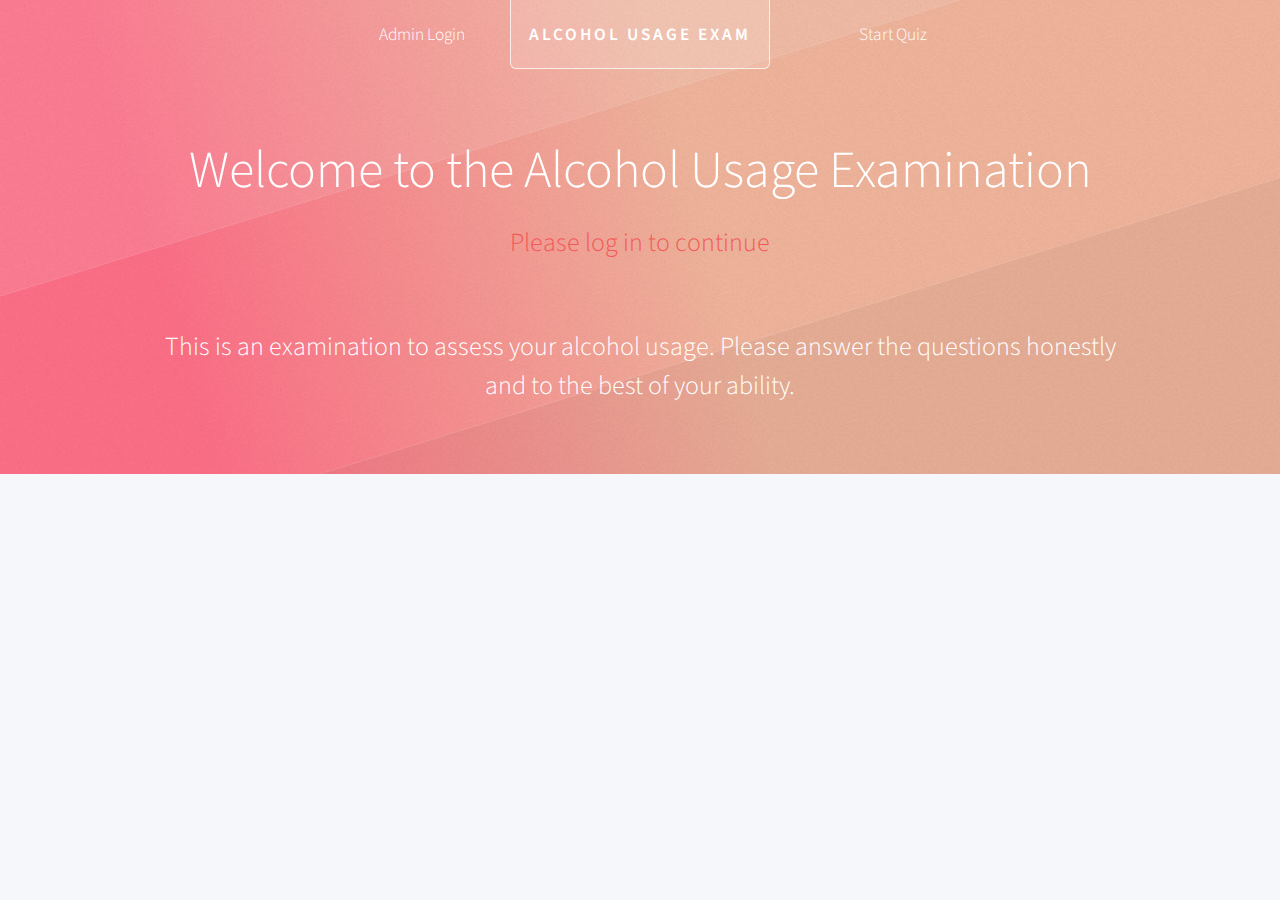
<file: ClinicalWebApp/index.html>
<!DOCTYPE HTML>
<html>
    <head>
        <title>Alcohol Usage</title>
        <meta charset="utf-8" />
        <meta name="viewport" content="width=device-width, initial-scale=1, user-scalable=no" />
        <link rel="stylesheet" href="assets/css/main.css" />
    </head>
    <body class="homepage is-preload">
        <div id="page-wrapper">

            <!-- Header -->
                <div id="header-wrapper">
                    <div id="header" class="container">

                        <!-- Logo -->
                            <h1 id="logo"><a href="index.html">Alcohol Usage Exam</a></h1>

                        <!-- Nav -->
                            <nav id="nav">
                                <ul>
                                    <li><a href="left-sidebar.html">Admin Login</a></li>
                                    <li class="break"><a href="right-sidebar.html".html">Start Quiz</a></li>
                                </ul>
                            </nav>

                    </div>

                    <!-- Hero -->
                        <section id="hero" class="container">
                            <header>
                                <h2>Welcome to the Alcohol Usage Examination</h2>
                                <p>Please log in to continue</p>
                            </header>
                            <p>This is an examination to assess your alcohol usage. Please answer the questions honestly and to the best of your ability.</p>
                        </section>

                </div>

        </div>

        <!-- Scripts -->
            <script src="assets/js/jquery.min.js"></script>
            <script src="assets/js/jquery.dropotron.min.js"></script>
            <script src="assets/js/browser.min.js"></script>
            <script src="assets/js/breakpoints.min.js"></script>
            <script src="assets/js/util.js"></script>
            <script src="assets/js/main.js"></script>

    </body>
</html>
</file>
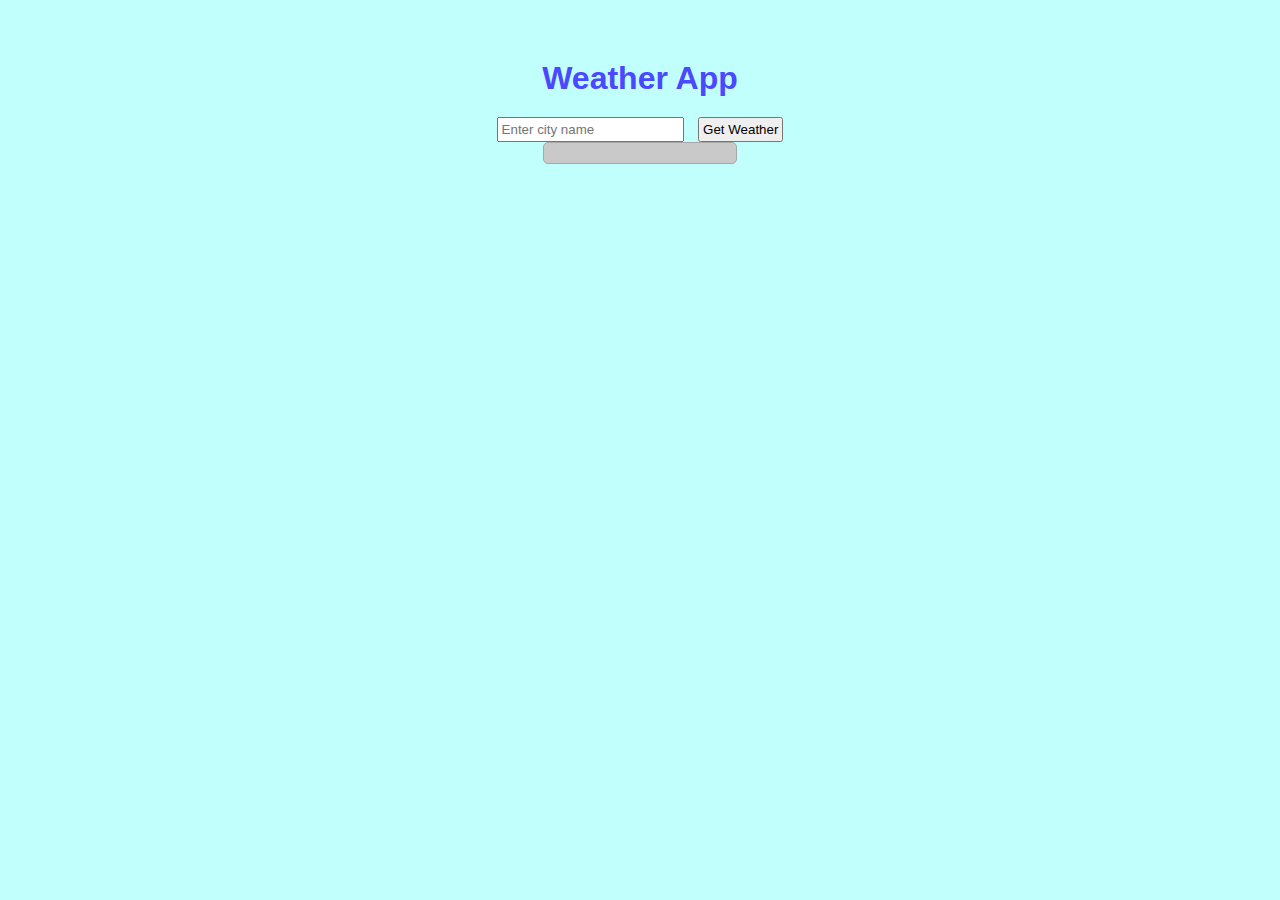
<file: WeatherApp/index.html>
<!DOCTYPE html>
<html>
<head>
    <title>Weather App</title>
    <link rel="stylesheet" href="style.css">
</head>
<body>
    <div class="container">
            <h1>Weather App</h1>
            <input type="text" id="cityInput" placeholder="Enter city name">
            <button id="searchBtn">Get Weather</button>
        </div>
        <div id="weatherInfo" class = "weatherBox"></div>
        <script src="script.js"></script>
</body>
</html>
</file>
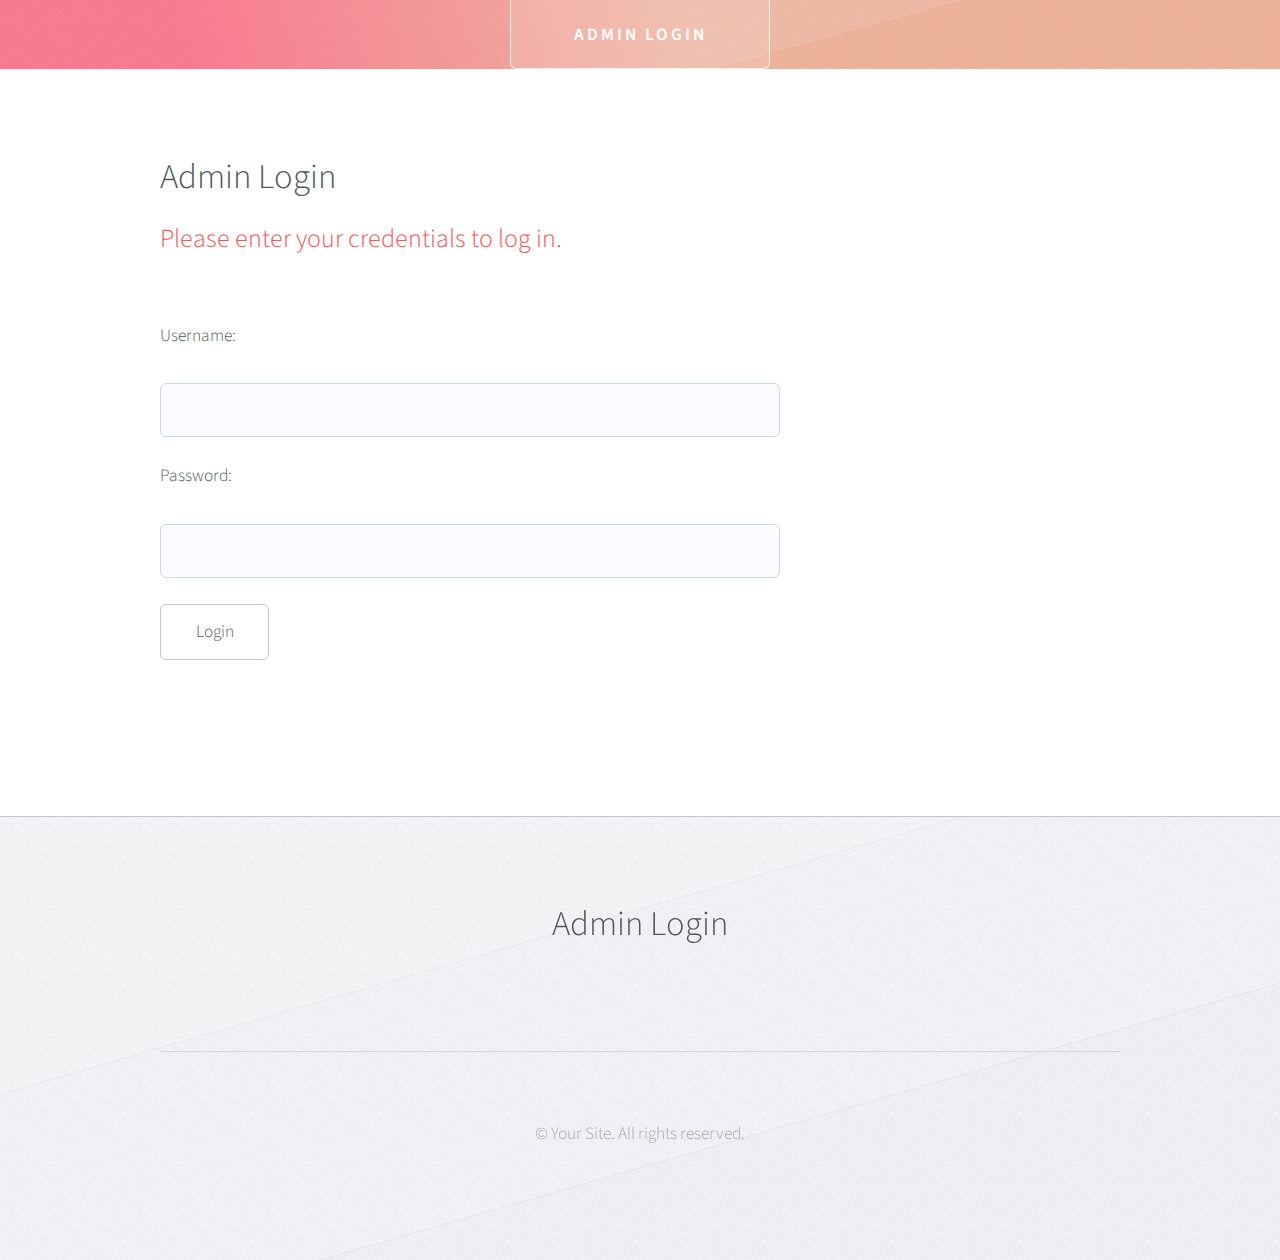
<file: ClinicalWebApp/left-sidebar.html>
<!DOCTYPE HTML>
<html>
    <head>
        <title>Admin Login</title>
        <meta charset="utf-8" />
        <meta name="viewport" content="width=device-width, initial-scale=1, user-scalable=no" />
        <link rel="stylesheet" href="assets/css/main.css" />
    </head>
    <body class="left-sidebar is-preload">
        <div id="page-wrapper">

            <!-- Header -->
                <div id="header-wrapper">
                    <div id="header" class="container">

                        <!-- Logo -->
                            <h1 id="logo"><a href="index.html">Admin Login</a></h1>

                    </div>
                </div>

            <!-- Main -->
                <div class="wrapper">
                    <div class="container" id="main">
                        <div class="row gtr-150">
                            <div class="col-8 col-12-narrower">

                                <!-- Content -->
                                    <article id="content">
                                        <header>
                                            <h2>Admin Login</h2>
                                            <p>Please enter your credentials to log in.</p>
                                        </header>
                                        <form action="admin_dashboard.html" method="post">
                                            <div>
                                                <label for="username">Username:</label><br>
                                                <input type="text" id="username" name="username"><br>
                                                <label for="password">Password:</label><br>
                                                <input type="password" id="password" name="password"><br>
                                            </div>
                                            <input type="submit" value="Login">
                                        </form>
                                    </article>
                            </div>
                        </div>
                    </div>
                </div>

            <!-- Footer -->
                <div id="footer-wrapper">
                    <div id="footer" class="container">
                        <header class="major">
                            <h2>Admin Login</h2>
                        </header>
                    </div>
                    <div id="copyright" class="container">
                        <ul class="menu">
                            <li>&copy; Your Site. All rights reserved.</li>
                        </ul>
                    </div>
                </div>

        </div>

        <!-- Scripts -->
            <script src="assets/js/jquery.min.js"></script>
            <script src="assets/js/jquery.dropotron.min.js"></script>
            <script src="assets/js/browser.min.js"></script>
            <script src="assets/js/breakpoints.min.js"></script>
            <script src="assets/js/util.js"></script>
            <script src="assets/js/main.js"></script>

    </body>
</html>
</file>
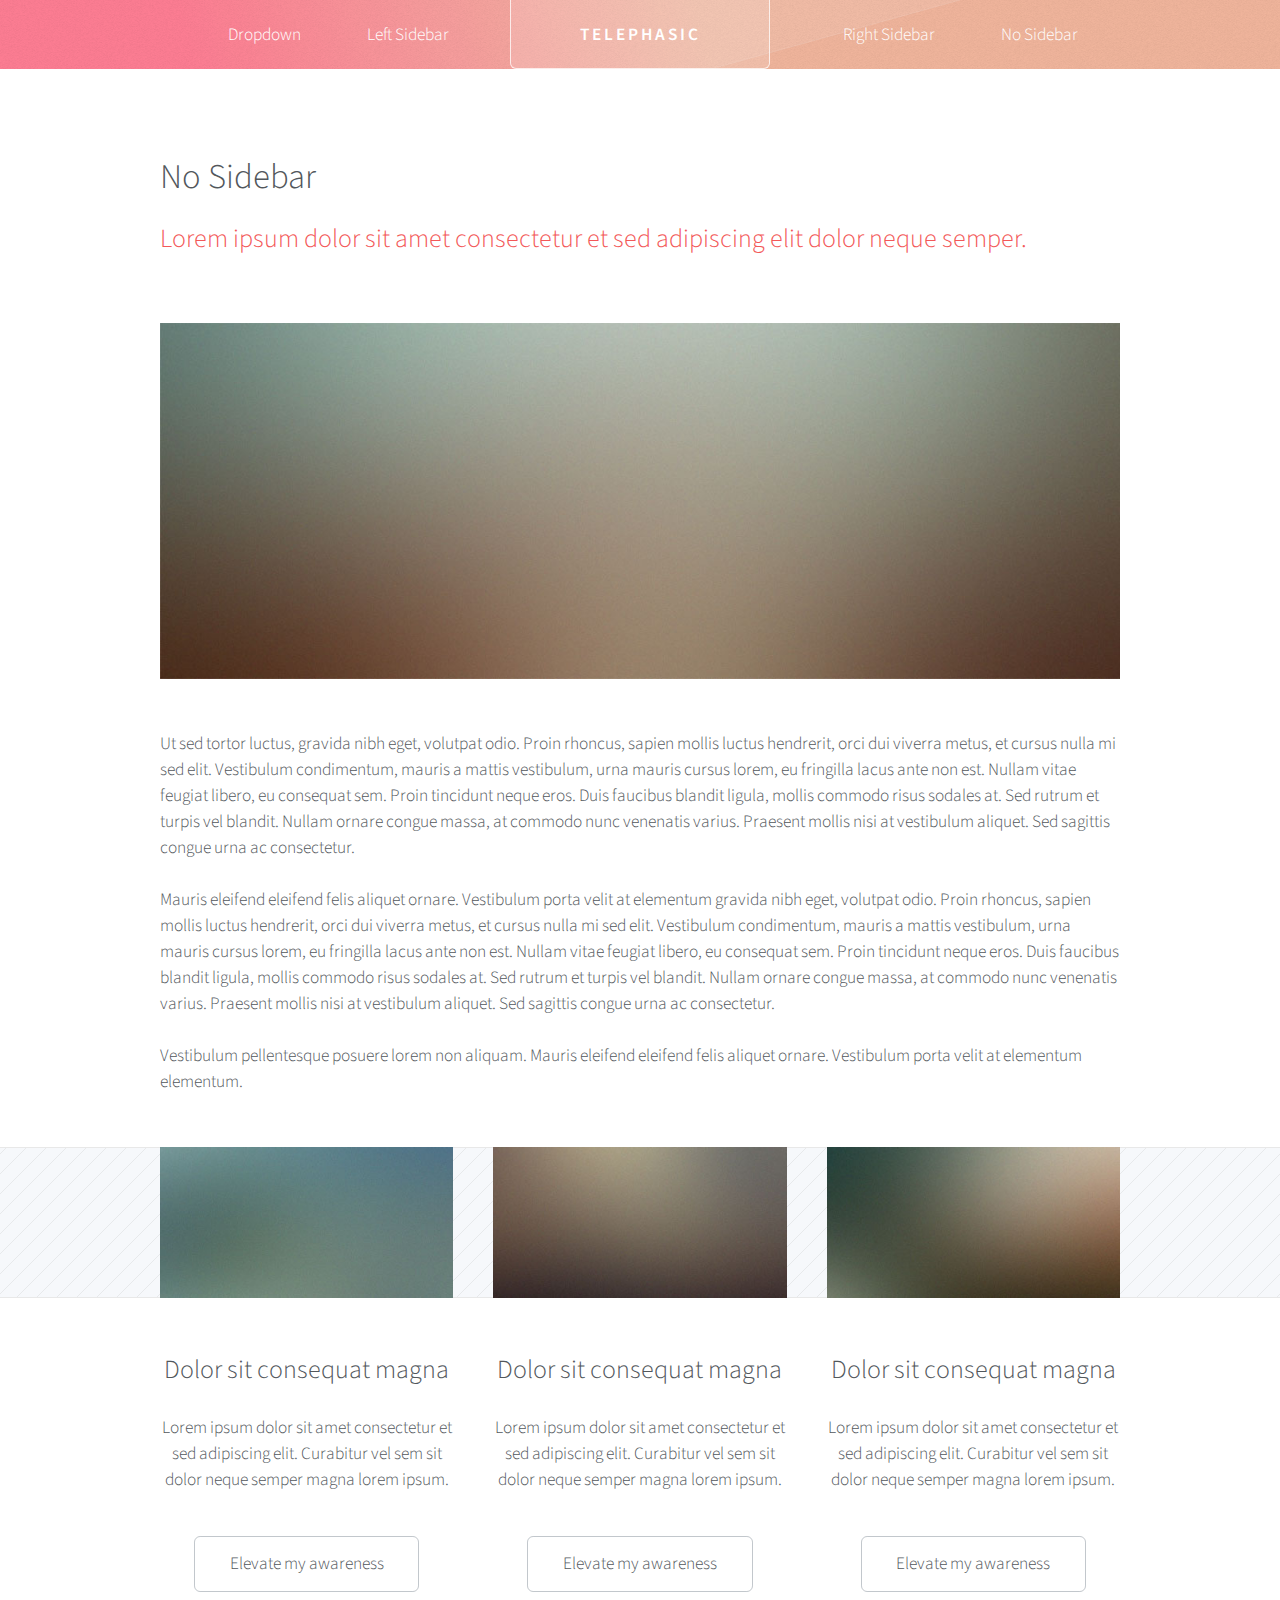
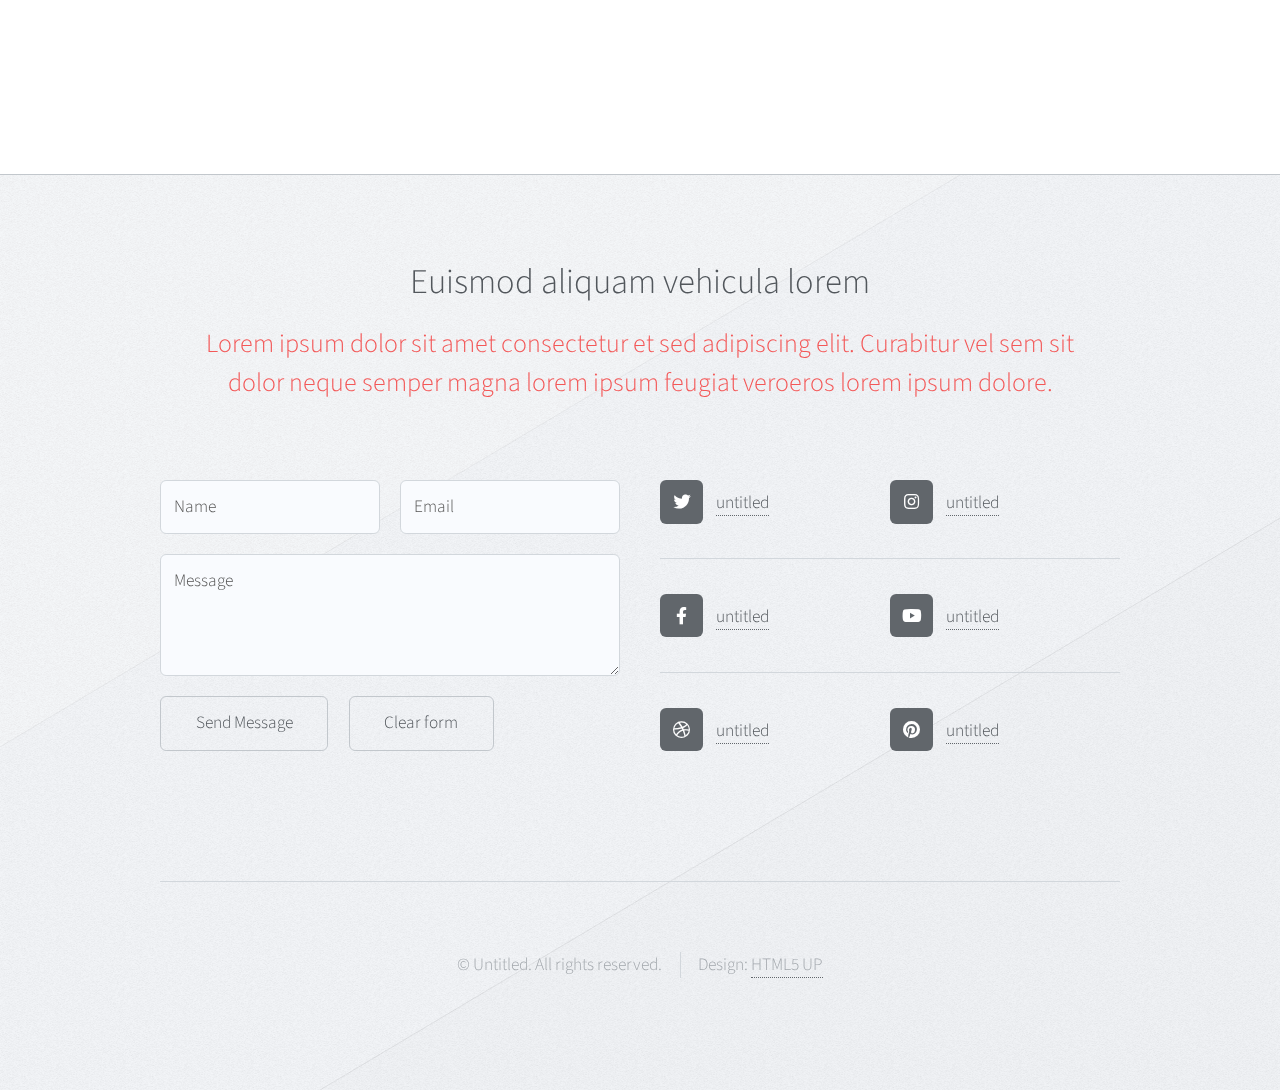
<file: ClinicalWebApp/no-sidebar.html>
<!DOCTYPE HTML>
<!--
	Telephasic by HTML5 UP
	html5up.net | @ajlkn
	Free for personal and commercial use under the CCA 3.0 license (html5up.net/license)
-->
<html>
	<head>
		<title>Telephasic by HTML5 UP</title>
		<meta charset="utf-8" />
		<meta name="viewport" content="width=device-width, initial-scale=1, user-scalable=no" />
		<link rel="stylesheet" href="assets/css/main.css" />
	</head>
	<body class="no-sidebar is-preload">
		<div id="page-wrapper">

			<!-- Header -->
				<div id="header-wrapper">
					<div id="header" class="container">

						<!-- Logo -->
							<h1 id="logo"><a href="index.html">Telephasic</a></h1>

						<!-- Nav -->
							<nav id="nav">
								<ul>
									<li>
										<a href="#">Dropdown</a>
										<ul>
											<li><a href="#">Lorem ipsum dolor</a></li>
											<li><a href="#">Magna phasellus</a></li>
											<li><a href="#">Etiam dolore nisl</a></li>
											<li>
												<a href="#">Phasellus consequat</a>
												<ul>
													<li><a href="#">Lorem ipsum dolor</a></li>
													<li><a href="#">Phasellus consequat</a></li>
													<li><a href="#">Magna phasellus</a></li>
													<li><a href="#">Etiam dolore nisl</a></li>
												</ul>
											</li>
											<li><a href="#">Veroeros feugiat</a></li>
										</ul>
									</li>
									<li><a href="left-sidebar.html">Left Sidebar</a></li>
									<li class="break"><a href="right-sidebar.html">Right Sidebar</a></li>
									<li><a href="no-sidebar.html">No Sidebar</a></li>
								</ul>
							</nav>

					</div>
				</div>

			<!-- Main -->
				<div class="wrapper">
					<div class="container" id="main">

						<!-- Content -->
							<article id="content">
								<header>
									<h2>No Sidebar</h2>
									<p>Lorem ipsum dolor sit amet consectetur et sed adipiscing elit
									dolor neque semper.</p>
								</header>
								<a href="#" class="image featured"><img src="images/pic06.jpg" alt="" /></a>
								<p>Ut sed tortor luctus, gravida nibh eget, volutpat odio. Proin rhoncus, sapien
								mollis luctus hendrerit, orci dui viverra metus, et cursus nulla mi sed elit. Vestibulum
								condimentum, mauris a mattis vestibulum, urna mauris cursus lorem, eu fringilla lacus
								ante non est. Nullam vitae feugiat libero, eu consequat sem. Proin tincidunt neque
								eros. Duis faucibus blandit ligula, mollis commodo risus sodales at. Sed rutrum et
								turpis vel blandit. Nullam ornare congue massa, at commodo nunc venenatis varius.
								Praesent mollis nisi at vestibulum aliquet. Sed sagittis congue urna ac consectetur.</p>
								<p>Mauris eleifend eleifend felis aliquet ornare. Vestibulum porta velit at elementum
								gravida nibh eget, volutpat odio. Proin rhoncus, sapien
								mollis luctus hendrerit, orci dui viverra metus, et cursus nulla mi sed elit. Vestibulum
								condimentum, mauris a mattis vestibulum, urna mauris cursus lorem, eu fringilla lacus
								ante non est. Nullam vitae feugiat libero, eu consequat sem. Proin tincidunt neque
								eros. Duis faucibus blandit ligula, mollis commodo risus sodales at. Sed rutrum et
								turpis vel blandit. Nullam ornare congue massa, at commodo nunc venenatis varius.
								Praesent mollis nisi at vestibulum aliquet. Sed sagittis congue urna ac consectetur.</p>
								<p>Vestibulum pellentesque posuere lorem non aliquam. Mauris eleifend eleifend
								felis aliquet ornare. Vestibulum porta velit at elementum elementum.</p>
							</article>

						<div class="row features">
							<section class="col-4 col-12-narrower feature">
								<div class="image-wrapper first">
									<a href="#" class="image featured"><img src="images/pic03.jpg" alt="" /></a>
								</div>
								<header>
									<h3>Dolor sit consequat magna</h3>
								</header>
								<p>Lorem ipsum dolor sit amet consectetur et sed adipiscing elit. Curabitur
								vel sem sit dolor neque semper magna lorem ipsum.</p>
								<ul class="actions">
									<li><a href="#" class="button">Elevate my awareness</a></li>
								</ul>
							</section>
							<section class="col-4 col-12-narrower feature">
								<div class="image-wrapper">
									<a href="#" class="image featured"><img src="images/pic04.jpg" alt="" /></a>
								</div>
								<header>
									<h3>Dolor sit consequat magna</h3>
								</header>
								<p>Lorem ipsum dolor sit amet consectetur et sed adipiscing elit. Curabitur
								vel sem sit dolor neque semper magna lorem ipsum.</p>
								<ul class="actions">
									<li><a href="#" class="button">Elevate my awareness</a></li>
								</ul>
							</section>
							<section class="col-4 col-12-narrower feature">
								<div class="image-wrapper">
									<a href="#" class="image featured"><img src="images/pic05.jpg" alt="" /></a>
								</div>
								<header>
									<h3>Dolor sit consequat magna</h3>
								</header>
								<p>Lorem ipsum dolor sit amet consectetur et sed adipiscing elit. Curabitur
								vel sem sit dolor neque semper magna lorem ipsum.</p>
								<ul class="actions">
									<li><a href="#" class="button">Elevate my awareness</a></li>
								</ul>
							</section>
						</div>
					</div>
				</div>

			<!-- Footer -->
				<div id="footer-wrapper">
					<div id="footer" class="container">
						<header class="major">
							<h2>Euismod aliquam vehicula lorem</h2>
							<p>Lorem ipsum dolor sit amet consectetur et sed adipiscing elit. Curabitur vel sem sit<br />
							dolor neque semper magna lorem ipsum feugiat veroeros lorem ipsum dolore.</p>
						</header>
						<div class="row">
							<section class="col-6 col-12-narrower">
								<form method="post" action="#">
									<div class="row gtr-50">
										<div class="col-6 col-12-mobile">
											<input name="name" placeholder="Name" type="text" />
										</div>
										<div class="col-6 col-12-mobile">
											<input name="email" placeholder="Email" type="text" />
										</div>
										<div class="col-12">
											<textarea name="message" placeholder="Message"></textarea>
										</div>
										<div class="col-12">
											<ul class="actions">
												<li><input type="submit" value="Send Message" /></li>
												<li><input type="reset" value="Clear form" /></li>
											</ul>
										</div>
									</div>
								</form>
							</section>
							<section class="col-6 col-12-narrower">
								<div class="row gtr-0">
									<ul class="divided icons col-6 col-12-mobile">
										<li class="icon brands fa-twitter"><a href="#"><span class="extra">twitter.com/</span>untitled</a></li>
										<li class="icon brands fa-facebook-f"><a href="#"><span class="extra">facebook.com/</span>untitled</a></li>
										<li class="icon brands fa-dribbble"><a href="#"><span class="extra">dribbble.com/</span>untitled</a></li>
									</ul>
									<ul class="divided icons col-6 col-12-mobile">
										<li class="icon brands fa-instagram"><a href="#"><span class="extra">instagram.com/</span>untitled</a></li>
										<li class="icon brands fa-youtube"><a href="#"><span class="extra">youtube.com/</span>untitled</a></li>
										<li class="icon brands fa-pinterest"><a href="#"><span class="extra">pinterest.com/</span>untitled</a></li>
									</ul>
								</div>
							</section>
						</div>
					</div>
					<div id="copyright" class="container">
						<ul class="menu">
							<li>&copy; Untitled. All rights reserved.</li><li>Design: <a href="http://html5up.net">HTML5 UP</a></li>
						</ul>
					</div>
				</div>

		</div>

		<!-- Scripts -->
			<script src="assets/js/jquery.min.js"></script>
			<script src="assets/js/jquery.dropotron.min.js"></script>
			<script src="assets/js/browser.min.js"></script>
			<script src="assets/js/breakpoints.min.js"></script>
			<script src="assets/js/util.js"></script>
			<script src="assets/js/main.js"></script>

	</body>
</html>
</file>
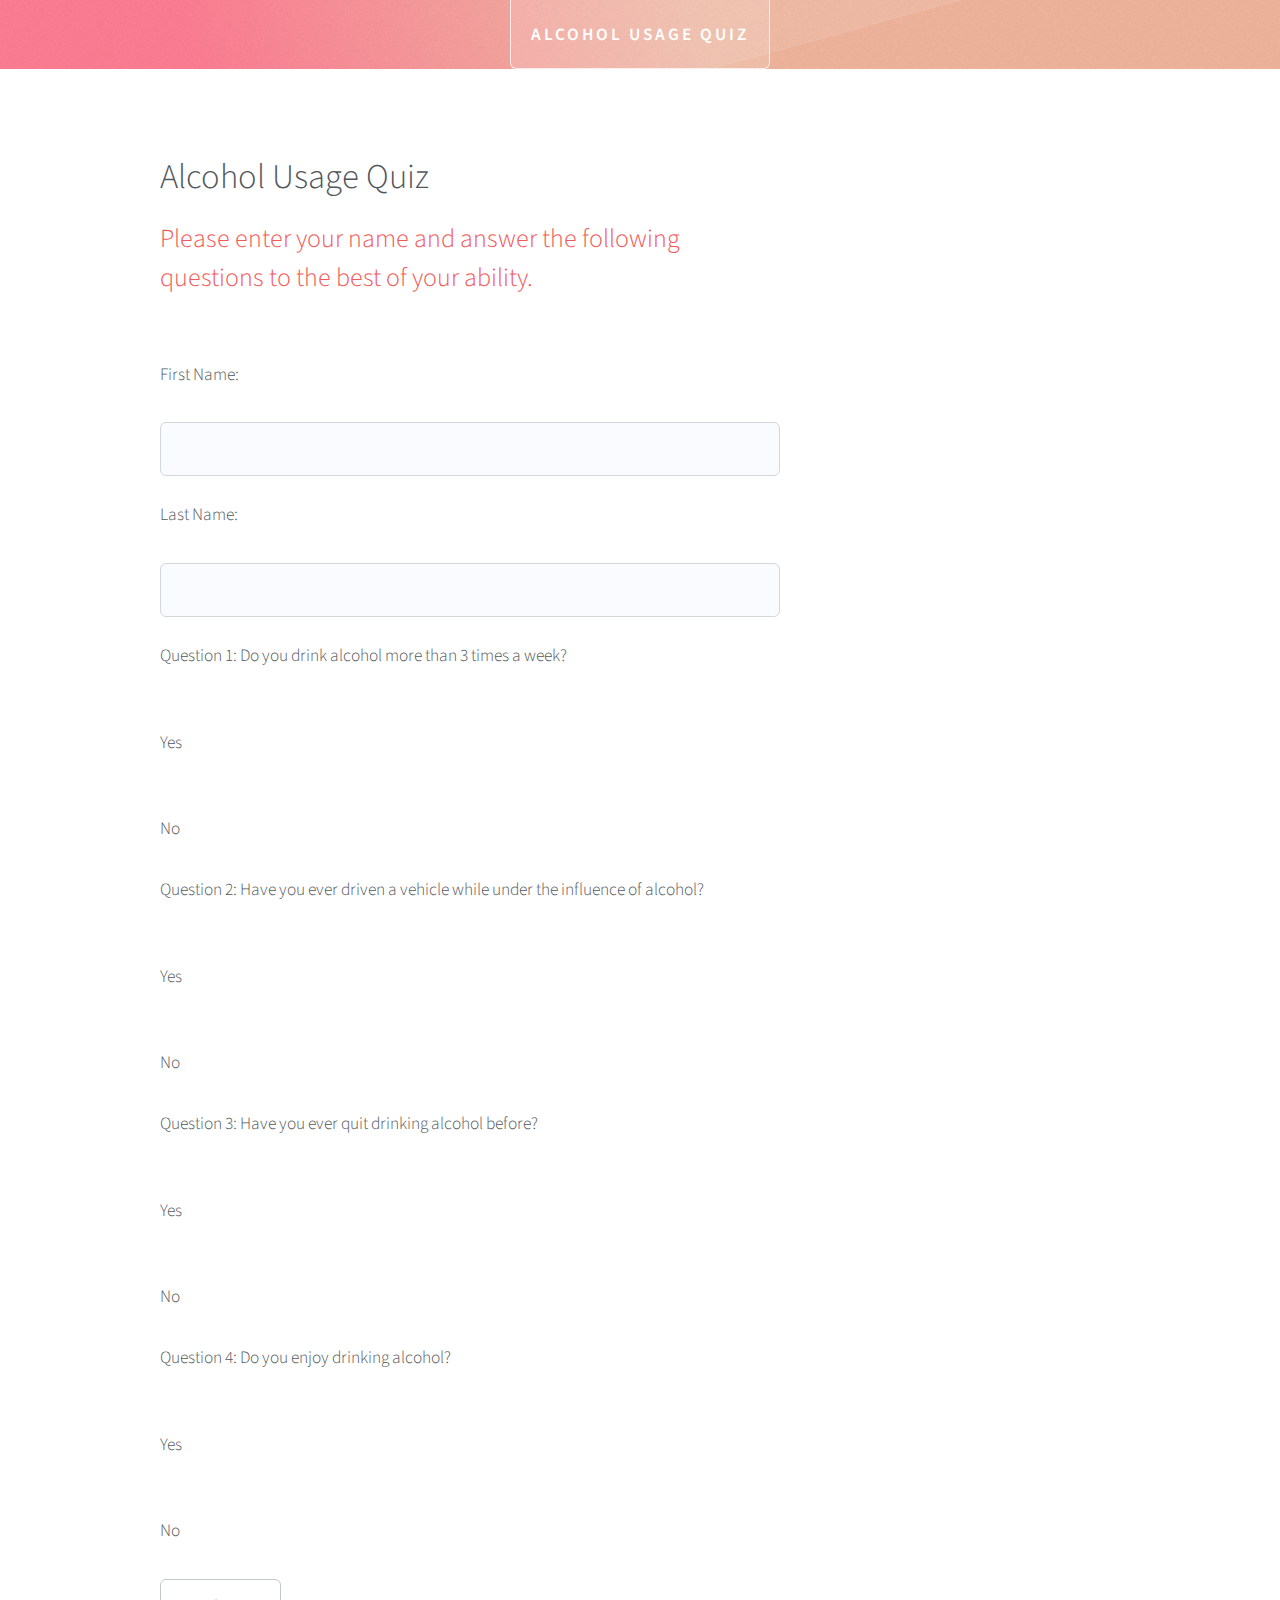
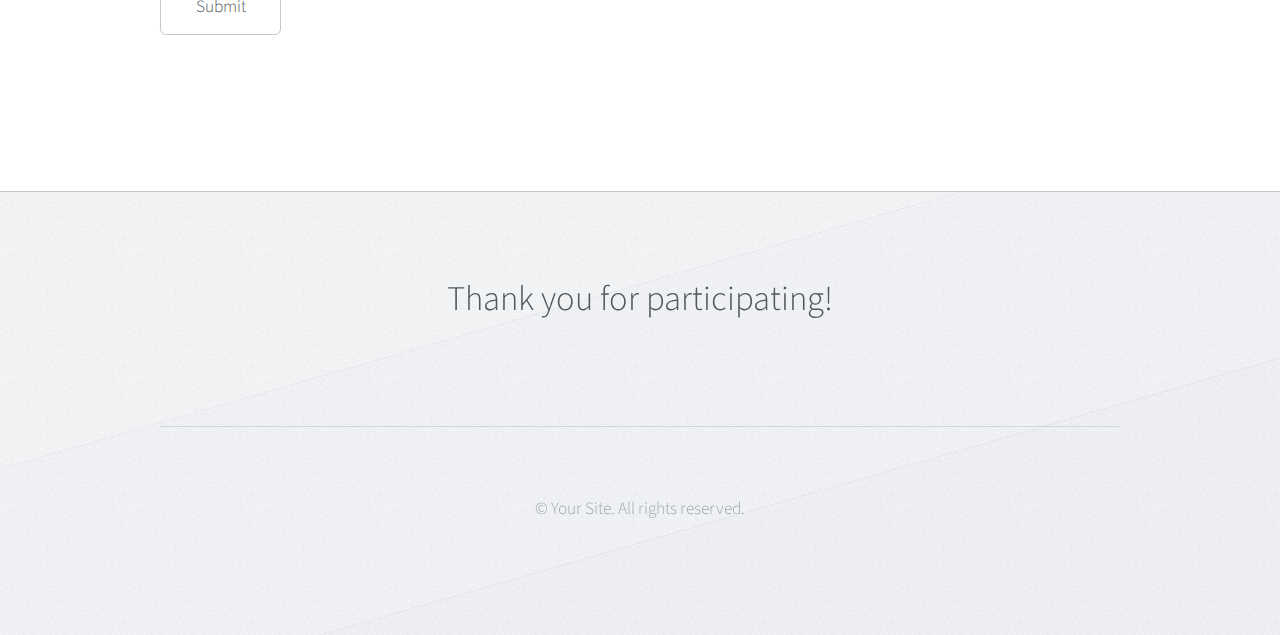
<file: ClinicalWebApp/right-sidebar.html>
<!DOCTYPE HTML>
<html>
    <head>
        <title>Alcohol Usage Quiz</title>
        <meta charset="utf-8" />
        <meta name="viewport" content="width=device-width, initial-scale=1, user-scalable=no" />
        <link rel="stylesheet" href="assets/css/main.css" />
    </head>
    <body class="right-sidebar is-preload">
        <div id="page-wrapper">

            <!-- Header -->
                <div id="header-wrapper">
                    <div id="header" class="container">

                        <!-- Logo -->
                            <h1 id="logo"><a href="index.html">Alcohol Usage Quiz</a></h1>

                    </div>
                </div>

            <!-- Main -->
                <div class="wrapper">
                    <div class="container" id="main">
                        <div class="row gtr-150">
                            <div class="col-8 col-12-narrower">

                                <!-- Content -->
                                    <article id="content">
                                        <header>
                                            <h2>Alcohol Usage Quiz</h2>
                                            <p>Please enter your name and answer the following questions to the best of your ability.</p>
                                        </header>
                                        <form action="submit_quiz.html" method="post">
                                            <div>
                                                <label for="fname">First Name:</label><br>
                                                <input type="text" id="fname" name="fname"><br>
                                                <label for="lname">Last Name:</label><br>
                                                <input type="text" id="lname" name="lname"><br>
                                                <label for="q1">Question 1: Do you drink alcohol more than 3 times a week?</label><br>
                                                <input type="radio" id="q1a" name="q1" value="yes">
                                                <label for="q1a">Yes</label><br>
                                                <input type="radio" id="q1b" name="q1" value="no">
                                                <label for="q1b">No</label><br>
												<label for="q2">Question 2: Have you ever driven a vehicle while under the influence of alcohol?</label><br>
                                                <input type="radio" id="q2a" name="q2" value="yes">
                                                <label for="q2a">Yes</label><br>
                                                <input type="radio" id="q2b" name="q2" value="no">
                                                <label for="q2b">No</label><br>
												<label for="q3">Question 3: Have you ever quit drinking alcohol before?</label><br>
                                                <input type="radio" id="q3a" name="q3" value="yes">
                                                <label for="q3a">Yes</label><br>
                                                <input type="radio" id="q3b" name="q3" value="no">
                                                <label for="q3b">No</label><br>
												<label for="q4">Question 4: Do you enjoy drinking alcohol?</label><br>
                                                <input type="radio" id="q4a" name="q4" value="yes">
                                                <label for="q4a">Yes</label><br>
                                                <input type="radio" id="q4b" name="q4" value="no">
                                                <label for="q4b">No</label><br>
                                            </div>
                                            <!-- Repeat the above block for more questions -->
                                            <!-- ... -->
                                            <input type="submit" value="Submit">
                                        </form>
                                    </article>

                            </div>
                        </div>
                    </div>
                </div>

            <!-- Footer -->
                <div id="footer-wrapper">
                    <div id="footer" class="container">
                        <header class="major">
                            <h2>Thank you for participating!</h2>
                        </header>
                    </div>
                    <div id="copyright" class="container">
                        <ul class="menu">
                            <li>&copy; Your Site. All rights reserved.</li>
                        </ul>
                    </div>
                </div>

        </div>

        <!-- Scripts -->
            <script src="assets/js/jquery.min.js"></script>
            <script src="assets/js/jquery.dropotron.min.js"></script>
            <script src="assets/js/browser.min.js"></script>
            <script src="assets/js/breakpoints.min.js"></script>
            <script src="assets/js/util.js"></script>
            <script src="assets/js/main.js"></script>

    </body>
</html>
</file>
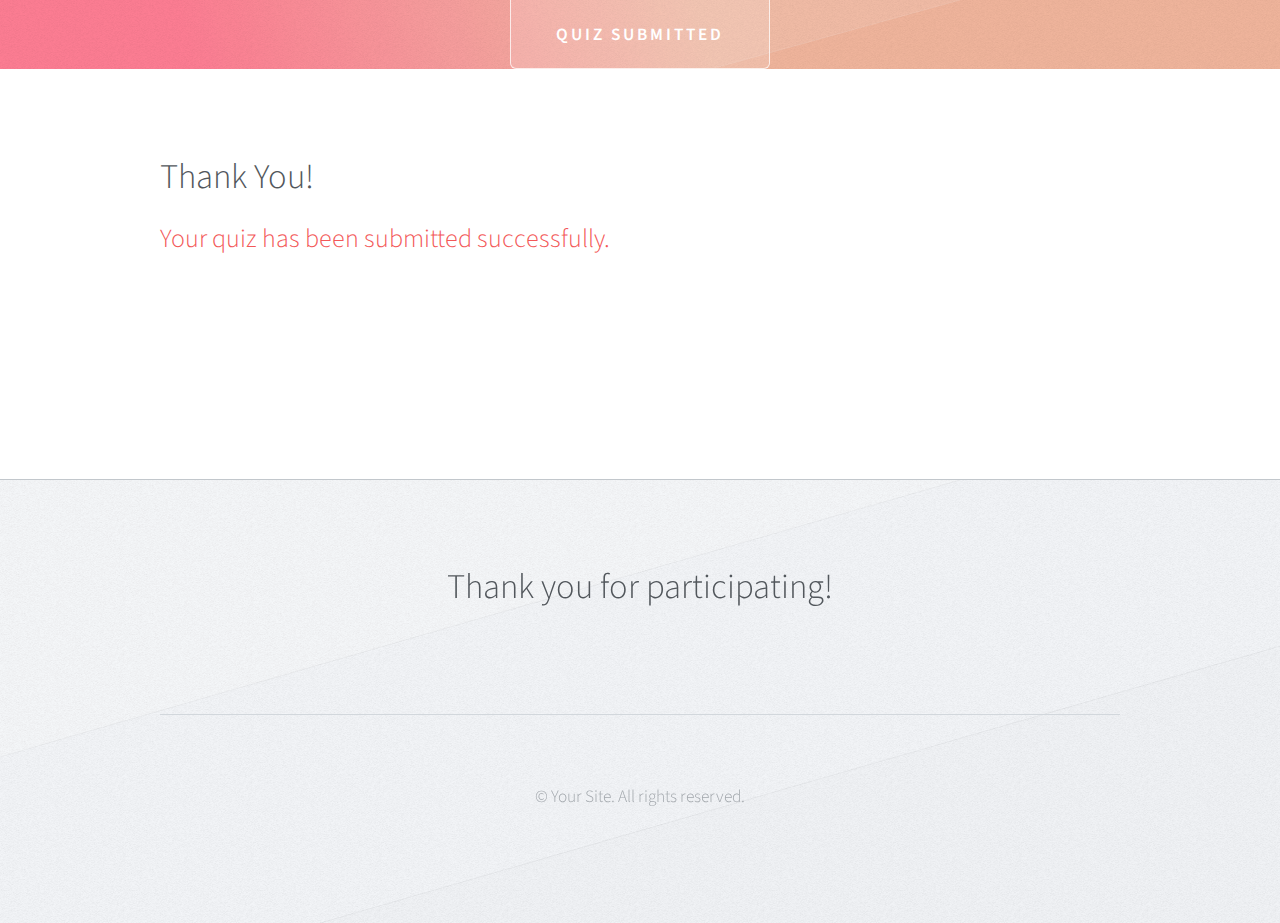
<file: ClinicalWebApp/submit_quiz.html>
<!DOCTYPE HTML>
<html>
    <head>
        <title>Quiz Submitted</title>
        <meta charset="utf-8" />
        <meta name="viewport" content="width=device-width, initial-scale=1, user-scalable=no" />
        <link rel="stylesheet" href="assets/css/main.css" />
    </head>
    <body class="right-sidebar is-preload">
        <div id="page-wrapper">

            <!-- Header -->
                <div id="header-wrapper">
                    <div id="header" class="container">

                        <!-- Logo -->
                            <h1 id="logo"><a href="index.html">Quiz Submitted</a></h1>

                    </div>
                </div>

            <!-- Main -->
                <div class="wrapper">
                    <div class="container" id="main">
                        <div class="row gtr-150">
                            <div class="col-8 col-12-narrower">

                                <!-- Content -->
                                    <article id="content">
                                        <header>
                                            <h2>Thank You!</h2>
                                            <p>Your quiz has been submitted successfully.</p>
                                        </header>
                                    </article>

                            </div>
                        </div>
                    </div>
                </div>

            <!-- Footer -->
                <div id="footer-wrapper">
                    <div id="footer" class="container">
                        <header class="major">
                            <h2>Thank you for participating!</h2>
                        </header>
                    </div>
                    <div id="copyright" class="container">
                        <ul class="menu">
                            <li>&copy; Your Site. All rights reserved.</li>
                        </ul>
                    </div>
                </div>

        </div>

        <!-- Scripts -->
            <script src="assets/js/jquery.min.js"></script>
            <script src="assets/js/jquery.dropotron.min.js"></script>
            <script src="assets/js/browser.min.js"></script>
            <script src="assets/js/breakpoints.min.js"></script>
            <script src="assets/js/util.js"></script>
            <script src="assets/js/main.js"></script>

    </body>
</html>
</file>
<file: WeatherApp/style.css>
body { /* background */
    font-family: 'Roboto', sans-serif;
    background-color: #c0fffc;
    margin: 0;
    padding: 0;
    text-align: center;
}
h1{ /*Weather app title */
    margin: 0 auto;
    margin-bottom: 20px;
    color:rgb(75, 72, 255);
    width: fit-content;
}

.container { /* container for title and other elements */
    margin-top: 60px; 
}

input[type="text"] { /* text box */
    padding: 3px;
    margin-right: 10px;
}

button { /* get weather button */
    padding: 3px;
}

.weatherBox { /* container for weather details */
    margin-top: 20px; 
    margin-bottom: 5px;
    width: 13.5%; 
    margin: 0 auto; 
    padding: 10px;
    border: 1px solid rgb(167, 167, 167);
    border-radius: 5px;
    background-color: #cac9c9;
}

.weatherBox h2, .weatherBox p {
    margin: 7px; /* Adjust margin to control spacing */
}
</file>
<file: ClinicalWebApp/assets/css/main.css>
@import url("fontawesome-all.min.css");
@import url("https://fonts.googleapis.com/css?family=Source+Sans+Pro:300,300italic,400,400italic,600");

/*
	Telephasic by HTML5 UP
	html5up.net | @ajlkn
	Free for personal and commercial use under the CCA 3.0 license (html5up.net/license)
*/

html, body, div, span, applet, object,
iframe, h1, h2, h3, h4, h5, h6, p, blockquote,
pre, a, abbr, acronym, address, big, cite,
code, del, dfn, em, img, ins, kbd, q, s, samp,
small, strike, strong, sub, sup, tt, var, b,
u, i, center, dl, dt, dd, ol, ul, li, fieldset,
form, label, legend, table, caption, tbody,
tfoot, thead, tr, th, td, article, aside,
canvas, details, embed, figure, figcaption,
footer, header, hgroup, menu, nav, output, ruby,
section, summary, time, mark, audio, video {
	margin: 0;
	padding: 0;
	border: 0;
	font-size: 100%;
	font: inherit;
	vertical-align: baseline;}

article, aside, details, figcaption, figure,
footer, header, hgroup, menu, nav, section {
	display: block;}

body {
	line-height: 1;
}

ol, ul {
	list-style: none;
}

blockquote, q {
	quotes: none;
}

	blockquote:before, blockquote:after, q:before, q:after {
		content: '';
		content: none;
	}

table {
	border-collapse: collapse;
	border-spacing: 0;
}

body {
	-webkit-text-size-adjust: none;
}

mark {
	background-color: transparent;
	color: inherit;
}

input::-moz-focus-inner {
	border: 0;
	padding: 0;
}

input, select, textarea {
	-moz-appearance: none;
	-webkit-appearance: none;
	-ms-appearance: none;
	appearance: none;
}

/* Basic */

	@-ms-viewport {
		width: device-width;
	}

	html {
		box-sizing: border-box;
	}

	*, *:before, *:after {
		box-sizing: inherit;
	}

	body {
		background: #f5f7fa;
		font-family: 'Source Sans Pro', sans-serif;
		font-weight: 300;
		color: #52575c;
		line-height: 1.75em;
		font-size: 14pt;
	}

		body.is-preload *, body.is-preload *:before, body.is-preload *:after {
			-moz-animation: none !important;
			-webkit-animation: none !important;
			-ms-animation: none !important;
			animation: none !important;
			-moz-transition: none !important;
			-webkit-transition: none !important;
			-ms-transition: none !important;
			transition: none !important;
		}

	input, textarea, select {
		font-family: 'Source Sans Pro', sans-serif;
		font-weight: 300;
		color: #52575c;
		line-height: 1.75em;
		font-size: 15pt;
	}

	h1, h2, h3, h4, h5, h6 {
		font-weight: 300;
		color: #52575c;
	}

	h1 a, h2 a, h3 a, h4 a, h5 a, h6 a {
		color: inherit;
		text-decoration: none;
	}

	h2 {
		font-size: 2em;
		line-height: 1.25em;
	}

	h3 {
		font-size: 1.5em;
		line-height: 1.5em;
	}

	a {
		-moz-transition: color 0.25s ease-in-out, border-color 0.25s ease-in-out, background-color 0.25s ease-in-out;
		-webkit-transition: color 0.25s ease-in-out, border-color 0.25s ease-in-out, background-color 0.25s ease-in-out;
		-ms-transition: color 0.25s ease-in-out, border-color 0.25s ease-in-out, background-color 0.25s ease-in-out;
		transition: color 0.25s ease-in-out, border-color 0.25s ease-in-out, background-color 0.25s ease-in-out;
		color: inherit;
		text-decoration: none;
		border-bottom: dotted 1px #62676c;
	}

		a:hover {
			color: #f35858;
			border-bottom-color: rgba(255, 255, 255, 0);
		}

	strong, b {
		font-weight: 400;
		color: #42474c;
	}

	em, i {
		font-style: italic;
	}

	sub {
		position: relative;
		top: 0.5em;
		font-size: 0.8em;
	}

	sup {
		position: relative;
		top: -0.5em;
		font-size: 0.8em;
	}

	hr {
		border: 0;
		border-top: solid 1px #c2c7cc;
	}

	blockquote {
		border-left: solid 0.5em #c2c7cc;
		padding: 1em 0 1em 2em;
		font-style: italic;
	}

	p, ul, ol, dl, table {
		margin-bottom: 1.5em;
	}

	br.clear {
		clear: both;
	}

	.features {
		margin-bottom: 1.5em;
	}

	.feature {
		text-align: center;
	}

/* Sections/Article */

	section, article {
		margin-bottom: 3em;
	}

	section > :last-child,
	article > :last-child,
	section:last-child,
	article:last-child {
		margin-bottom: 0;
	}

	.row > section, .row > article {
		margin-bottom: 0;
	}

	header {
		margin-bottom: 1.5em;
	}

		header > p {
			display: block;
			color: #f35858;
			padding: 0.75em 0 1em 0;
			font-size: 1.5em;
			line-height: 1.5em;
		}

		header.major {
			text-align: center;
		}

/* Container */

	.container {
		margin: 0 auto;
		max-width: 100%;
		width: 1200px;
	}

		@media screen and (max-width: 1280px) {

			.container {
				width: 960px;
			}

		}

		@media screen and (max-width: 1080px) {

			.container {
				width: 100%;
			}

		}

		@media screen and (max-width: 820px) {

			.container {
				width: 100%;
			}

		}

		@media screen and (max-width: 736px) {

			.container {
				width: 100%;
			}

		}

		@media screen and (max-width: 480px) {

			.container {
				width: 100%;
			}

		}

/* Row */

	.row {
		display: flex;
		flex-wrap: wrap;
		box-sizing: border-box;
		align-items: stretch;
	}

		.row > * {
			box-sizing: border-box;
		}

		.row.gtr-uniform > * > :last-child {
			margin-bottom: 0;
		}

		.row.aln-left {
			justify-content: flex-start;
		}

		.row.aln-center {
			justify-content: center;
		}

		.row.aln-right {
			justify-content: flex-end;
		}

		.row.aln-top {
			align-items: flex-start;
		}

		.row.aln-middle {
			align-items: center;
		}

		.row.aln-bottom {
			align-items: flex-end;
		}

		.row > .imp {
			order: -1;
		}

		.row > .col-1 {
			width: 8.33333%;
		}

		.row > .off-1 {
			margin-left: 8.33333%;
		}

		.row > .col-2 {
			width: 16.66667%;
		}

		.row > .off-2 {
			margin-left: 16.66667%;
		}

		.row > .col-3 {
			width: 25%;
		}

		.row > .off-3 {
			margin-left: 25%;
		}

		.row > .col-4 {
			width: 33.33333%;
		}

		.row > .off-4 {
			margin-left: 33.33333%;
		}

		.row > .col-5 {
			width: 41.66667%;
		}

		.row > .off-5 {
			margin-left: 41.66667%;
		}

		.row > .col-6 {
			width: 50%;
		}

		.row > .off-6 {
			margin-left: 50%;
		}

		.row > .col-7 {
			width: 58.33333%;
		}

		.row > .off-7 {
			margin-left: 58.33333%;
		}

		.row > .col-8 {
			width: 66.66667%;
		}

		.row > .off-8 {
			margin-left: 66.66667%;
		}

		.row > .col-9 {
			width: 75%;
		}

		.row > .off-9 {
			margin-left: 75%;
		}

		.row > .col-10 {
			width: 83.33333%;
		}

		.row > .off-10 {
			margin-left: 83.33333%;
		}

		.row > .col-11 {
			width: 91.66667%;
		}

		.row > .off-11 {
			margin-left: 91.66667%;
		}

		.row > .col-12 {
			width: 100%;
		}

		.row > .off-12 {
			margin-left: 100%;
		}

		.row.gtr-0 {
			margin-top: 0px;
			margin-left: 0px;
		}

			.row.gtr-0 > * {
				padding: 0px 0 0 0px;
			}

			.row.gtr-0.gtr-uniform {
				margin-top: 0px;
			}

				.row.gtr-0.gtr-uniform > * {
					padding-top: 0px;
				}

		.row.gtr-25 {
			margin-top: -12.5px;
			margin-left: -12.5px;
		}

			.row.gtr-25 > * {
				padding: 12.5px 0 0 12.5px;
			}

			.row.gtr-25.gtr-uniform {
				margin-top: -12.5px;
			}

				.row.gtr-25.gtr-uniform > * {
					padding-top: 12.5px;
				}

		.row.gtr-50 {
			margin-top: -25px;
			margin-left: -25px;
		}

			.row.gtr-50 > * {
				padding: 25px 0 0 25px;
			}

			.row.gtr-50.gtr-uniform {
				margin-top: -25px;
			}

				.row.gtr-50.gtr-uniform > * {
					padding-top: 25px;
				}

		.row {
			margin-top: -50px;
			margin-left: -50px;
		}

			.row > * {
				padding: 50px 0 0 50px;
			}

			.row.gtr-uniform {
				margin-top: -50px;
			}

				.row.gtr-uniform > * {
					padding-top: 50px;
				}

		.row.gtr-150 {
			margin-top: -75px;
			margin-left: -75px;
		}

			.row.gtr-150 > * {
				padding: 75px 0 0 75px;
			}

			.row.gtr-150.gtr-uniform {
				margin-top: -75px;
			}

				.row.gtr-150.gtr-uniform > * {
					padding-top: 75px;
				}

		.row.gtr-200 {
			margin-top: -100px;
			margin-left: -100px;
		}

			.row.gtr-200 > * {
				padding: 100px 0 0 100px;
			}

			.row.gtr-200.gtr-uniform {
				margin-top: -100px;
			}

				.row.gtr-200.gtr-uniform > * {
					padding-top: 100px;
				}

		@media screen and (max-width: 1280px) {

			.row {
				display: flex;
				flex-wrap: wrap;
				box-sizing: border-box;
				align-items: stretch;
			}

				.row > * {
					box-sizing: border-box;
				}

				.row.gtr-uniform > * > :last-child {
					margin-bottom: 0;
				}

				.row.aln-left {
					justify-content: flex-start;
				}

				.row.aln-center {
					justify-content: center;
				}

				.row.aln-right {
					justify-content: flex-end;
				}

				.row.aln-top {
					align-items: flex-start;
				}

				.row.aln-middle {
					align-items: center;
				}

				.row.aln-bottom {
					align-items: flex-end;
				}

				.row > .imp-normal {
					order: -1;
				}

				.row > .col-1-normal {
					width: 8.33333%;
				}

				.row > .off-1-normal {
					margin-left: 8.33333%;
				}

				.row > .col-2-normal {
					width: 16.66667%;
				}

				.row > .off-2-normal {
					margin-left: 16.66667%;
				}

				.row > .col-3-normal {
					width: 25%;
				}

				.row > .off-3-normal {
					margin-left: 25%;
				}

				.row > .col-4-normal {
					width: 33.33333%;
				}

				.row > .off-4-normal {
					margin-left: 33.33333%;
				}

				.row > .col-5-normal {
					width: 41.66667%;
				}

				.row > .off-5-normal {
					margin-left: 41.66667%;
				}

				.row > .col-6-normal {
					width: 50%;
				}

				.row > .off-6-normal {
					margin-left: 50%;
				}

				.row > .col-7-normal {
					width: 58.33333%;
				}

				.row > .off-7-normal {
					margin-left: 58.33333%;
				}

				.row > .col-8-normal {
					width: 66.66667%;
				}

				.row > .off-8-normal {
					margin-left: 66.66667%;
				}

				.row > .col-9-normal {
					width: 75%;
				}

				.row > .off-9-normal {
					margin-left: 75%;
				}

				.row > .col-10-normal {
					width: 83.33333%;
				}

				.row > .off-10-normal {
					margin-left: 83.33333%;
				}

				.row > .col-11-normal {
					width: 91.66667%;
				}

				.row > .off-11-normal {
					margin-left: 91.66667%;
				}

				.row > .col-12-normal {
					width: 100%;
				}

				.row > .off-12-normal {
					margin-left: 100%;
				}

				.row.gtr-0 {
					margin-top: 0px;
					margin-left: 0px;
				}

					.row.gtr-0 > * {
						padding: 0px 0 0 0px;
					}

					.row.gtr-0.gtr-uniform {
						margin-top: 0px;
					}

						.row.gtr-0.gtr-uniform > * {
							padding-top: 0px;
						}

				.row.gtr-25 {
					margin-top: -10px;
					margin-left: -10px;
				}

					.row.gtr-25 > * {
						padding: 10px 0 0 10px;
					}

					.row.gtr-25.gtr-uniform {
						margin-top: -10px;
					}

						.row.gtr-25.gtr-uniform > * {
							padding-top: 10px;
						}

				.row.gtr-50 {
					margin-top: -20px;
					margin-left: -20px;
				}

					.row.gtr-50 > * {
						padding: 20px 0 0 20px;
					}

					.row.gtr-50.gtr-uniform {
						margin-top: -20px;
					}

						.row.gtr-50.gtr-uniform > * {
							padding-top: 20px;
						}

				.row {
					margin-top: -40px;
					margin-left: -40px;
				}

					.row > * {
						padding: 40px 0 0 40px;
					}

					.row.gtr-uniform {
						margin-top: -40px;
					}

						.row.gtr-uniform > * {
							padding-top: 40px;
						}

				.row.gtr-150 {
					margin-top: -60px;
					margin-left: -60px;
				}

					.row.gtr-150 > * {
						padding: 60px 0 0 60px;
					}

					.row.gtr-150.gtr-uniform {
						margin-top: -60px;
					}

						.row.gtr-150.gtr-uniform > * {
							padding-top: 60px;
						}

				.row.gtr-200 {
					margin-top: -80px;
					margin-left: -80px;
				}

					.row.gtr-200 > * {
						padding: 80px 0 0 80px;
					}

					.row.gtr-200.gtr-uniform {
						margin-top: -80px;
					}

						.row.gtr-200.gtr-uniform > * {
							padding-top: 80px;
						}

		}

		@media screen and (max-width: 1080px) {

			.row {
				display: flex;
				flex-wrap: wrap;
				box-sizing: border-box;
				align-items: stretch;
			}

				.row > * {
					box-sizing: border-box;
				}

				.row.gtr-uniform > * > :last-child {
					margin-bottom: 0;
				}

				.row.aln-left {
					justify-content: flex-start;
				}

				.row.aln-center {
					justify-content: center;
				}

				.row.aln-right {
					justify-content: flex-end;
				}

				.row.aln-top {
					align-items: flex-start;
				}

				.row.aln-middle {
					align-items: center;
				}

				.row.aln-bottom {
					align-items: flex-end;
				}

				.row > .imp-narrow {
					order: -1;
				}

				.row > .col-1-narrow {
					width: 8.33333%;
				}

				.row > .off-1-narrow {
					margin-left: 8.33333%;
				}

				.row > .col-2-narrow {
					width: 16.66667%;
				}

				.row > .off-2-narrow {
					margin-left: 16.66667%;
				}

				.row > .col-3-narrow {
					width: 25%;
				}

				.row > .off-3-narrow {
					margin-left: 25%;
				}

				.row > .col-4-narrow {
					width: 33.33333%;
				}

				.row > .off-4-narrow {
					margin-left: 33.33333%;
				}

				.row > .col-5-narrow {
					width: 41.66667%;
				}

				.row > .off-5-narrow {
					margin-left: 41.66667%;
				}

				.row > .col-6-narrow {
					width: 50%;
				}

				.row > .off-6-narrow {
					margin-left: 50%;
				}

				.row > .col-7-narrow {
					width: 58.33333%;
				}

				.row > .off-7-narrow {
					margin-left: 58.33333%;
				}

				.row > .col-8-narrow {
					width: 66.66667%;
				}

				.row > .off-8-narrow {
					margin-left: 66.66667%;
				}

				.row > .col-9-narrow {
					width: 75%;
				}

				.row > .off-9-narrow {
					margin-left: 75%;
				}

				.row > .col-10-narrow {
					width: 83.33333%;
				}

				.row > .off-10-narrow {
					margin-left: 83.33333%;
				}

				.row > .col-11-narrow {
					width: 91.66667%;
				}

				.row > .off-11-narrow {
					margin-left: 91.66667%;
				}

				.row > .col-12-narrow {
					width: 100%;
				}

				.row > .off-12-narrow {
					margin-left: 100%;
				}

				.row.gtr-0 {
					margin-top: 0px;
					margin-left: 0px;
				}

					.row.gtr-0 > * {
						padding: 0px 0 0 0px;
					}

					.row.gtr-0.gtr-uniform {
						margin-top: 0px;
					}

						.row.gtr-0.gtr-uniform > * {
							padding-top: 0px;
						}

				.row.gtr-25 {
					margin-top: -10px;
					margin-left: -10px;
				}

					.row.gtr-25 > * {
						padding: 10px 0 0 10px;
					}

					.row.gtr-25.gtr-uniform {
						margin-top: -10px;
					}

						.row.gtr-25.gtr-uniform > * {
							padding-top: 10px;
						}

				.row.gtr-50 {
					margin-top: -20px;
					margin-left: -20px;
				}

					.row.gtr-50 > * {
						padding: 20px 0 0 20px;
					}

					.row.gtr-50.gtr-uniform {
						margin-top: -20px;
					}

						.row.gtr-50.gtr-uniform > * {
							padding-top: 20px;
						}

				.row {
					margin-top: -40px;
					margin-left: -40px;
				}

					.row > * {
						padding: 40px 0 0 40px;
					}

					.row.gtr-uniform {
						margin-top: -40px;
					}

						.row.gtr-uniform > * {
							padding-top: 40px;
						}

				.row.gtr-150 {
					margin-top: -60px;
					margin-left: -60px;
				}

					.row.gtr-150 > * {
						padding: 60px 0 0 60px;
					}

					.row.gtr-150.gtr-uniform {
						margin-top: -60px;
					}

						.row.gtr-150.gtr-uniform > * {
							padding-top: 60px;
						}

				.row.gtr-200 {
					margin-top: -80px;
					margin-left: -80px;
				}

					.row.gtr-200 > * {
						padding: 80px 0 0 80px;
					}

					.row.gtr-200.gtr-uniform {
						margin-top: -80px;
					}

						.row.gtr-200.gtr-uniform > * {
							padding-top: 80px;
						}

		}

		@media screen and (max-width: 820px) {

			.row {
				display: flex;
				flex-wrap: wrap;
				box-sizing: border-box;
				align-items: stretch;
			}

				.row > * {
					box-sizing: border-box;
				}

				.row.gtr-uniform > * > :last-child {
					margin-bottom: 0;
				}

				.row.aln-left {
					justify-content: flex-start;
				}

				.row.aln-center {
					justify-content: center;
				}

				.row.aln-right {
					justify-content: flex-end;
				}

				.row.aln-top {
					align-items: flex-start;
				}

				.row.aln-middle {
					align-items: center;
				}

				.row.aln-bottom {
					align-items: flex-end;
				}

				.row > .imp-narrower {
					order: -1;
				}

				.row > .col-1-narrower {
					width: 8.33333%;
				}

				.row > .off-1-narrower {
					margin-left: 8.33333%;
				}

				.row > .col-2-narrower {
					width: 16.66667%;
				}

				.row > .off-2-narrower {
					margin-left: 16.66667%;
				}

				.row > .col-3-narrower {
					width: 25%;
				}

				.row > .off-3-narrower {
					margin-left: 25%;
				}

				.row > .col-4-narrower {
					width: 33.33333%;
				}

				.row > .off-4-narrower {
					margin-left: 33.33333%;
				}

				.row > .col-5-narrower {
					width: 41.66667%;
				}

				.row > .off-5-narrower {
					margin-left: 41.66667%;
				}

				.row > .col-6-narrower {
					width: 50%;
				}

				.row > .off-6-narrower {
					margin-left: 50%;
				}

				.row > .col-7-narrower {
					width: 58.33333%;
				}

				.row > .off-7-narrower {
					margin-left: 58.33333%;
				}

				.row > .col-8-narrower {
					width: 66.66667%;
				}

				.row > .off-8-narrower {
					margin-left: 66.66667%;
				}

				.row > .col-9-narrower {
					width: 75%;
				}

				.row > .off-9-narrower {
					margin-left: 75%;
				}

				.row > .col-10-narrower {
					width: 83.33333%;
				}

				.row > .off-10-narrower {
					margin-left: 83.33333%;
				}

				.row > .col-11-narrower {
					width: 91.66667%;
				}

				.row > .off-11-narrower {
					margin-left: 91.66667%;
				}

				.row > .col-12-narrower {
					width: 100%;
				}

				.row > .off-12-narrower {
					margin-left: 100%;
				}

				.row.gtr-0 {
					margin-top: 0px;
					margin-left: 0px;
				}

					.row.gtr-0 > * {
						padding: 0px 0 0 0px;
					}

					.row.gtr-0.gtr-uniform {
						margin-top: 0px;
					}

						.row.gtr-0.gtr-uniform > * {
							padding-top: 0px;
						}

				.row.gtr-25 {
					margin-top: -7.5px;
					margin-left: -7.5px;
				}

					.row.gtr-25 > * {
						padding: 7.5px 0 0 7.5px;
					}

					.row.gtr-25.gtr-uniform {
						margin-top: -7.5px;
					}

						.row.gtr-25.gtr-uniform > * {
							padding-top: 7.5px;
						}

				.row.gtr-50 {
					margin-top: -15px;
					margin-left: -15px;
				}

					.row.gtr-50 > * {
						padding: 15px 0 0 15px;
					}

					.row.gtr-50.gtr-uniform {
						margin-top: -15px;
					}

						.row.gtr-50.gtr-uniform > * {
							padding-top: 15px;
						}

				.row {
					margin-top: -30px;
					margin-left: -30px;
				}

					.row > * {
						padding: 30px 0 0 30px;
					}

					.row.gtr-uniform {
						margin-top: -30px;
					}

						.row.gtr-uniform > * {
							padding-top: 30px;
						}

				.row.gtr-150 {
					margin-top: -45px;
					margin-left: -45px;
				}

					.row.gtr-150 > * {
						padding: 45px 0 0 45px;
					}

					.row.gtr-150.gtr-uniform {
						margin-top: -45px;
					}

						.row.gtr-150.gtr-uniform > * {
							padding-top: 45px;
						}

				.row.gtr-200 {
					margin-top: -60px;
					margin-left: -60px;
				}

					.row.gtr-200 > * {
						padding: 60px 0 0 60px;
					}

					.row.gtr-200.gtr-uniform {
						margin-top: -60px;
					}

						.row.gtr-200.gtr-uniform > * {
							padding-top: 60px;
						}

		}

		@media screen and (max-width: 736px) {

			.row {
				display: flex;
				flex-wrap: wrap;
				box-sizing: border-box;
				align-items: stretch;
			}

				.row > * {
					box-sizing: border-box;
				}

				.row.gtr-uniform > * > :last-child {
					margin-bottom: 0;
				}

				.row.aln-left {
					justify-content: flex-start;
				}

				.row.aln-center {
					justify-content: center;
				}

				.row.aln-right {
					justify-content: flex-end;
				}

				.row.aln-top {
					align-items: flex-start;
				}

				.row.aln-middle {
					align-items: center;
				}

				.row.aln-bottom {
					align-items: flex-end;
				}

				.row > .imp-mobile {
					order: -1;
				}

				.row > .col-1-mobile {
					width: 8.33333%;
				}

				.row > .off-1-mobile {
					margin-left: 8.33333%;
				}

				.row > .col-2-mobile {
					width: 16.66667%;
				}

				.row > .off-2-mobile {
					margin-left: 16.66667%;
				}

				.row > .col-3-mobile {
					width: 25%;
				}

				.row > .off-3-mobile {
					margin-left: 25%;
				}

				.row > .col-4-mobile {
					width: 33.33333%;
				}

				.row > .off-4-mobile {
					margin-left: 33.33333%;
				}

				.row > .col-5-mobile {
					width: 41.66667%;
				}

				.row > .off-5-mobile {
					margin-left: 41.66667%;
				}

				.row > .col-6-mobile {
					width: 50%;
				}

				.row > .off-6-mobile {
					margin-left: 50%;
				}

				.row > .col-7-mobile {
					width: 58.33333%;
				}

				.row > .off-7-mobile {
					margin-left: 58.33333%;
				}

				.row > .col-8-mobile {
					width: 66.66667%;
				}

				.row > .off-8-mobile {
					margin-left: 66.66667%;
				}

				.row > .col-9-mobile {
					width: 75%;
				}

				.row > .off-9-mobile {
					margin-left: 75%;
				}

				.row > .col-10-mobile {
					width: 83.33333%;
				}

				.row > .off-10-mobile {
					margin-left: 83.33333%;
				}

				.row > .col-11-mobile {
					width: 91.66667%;
				}

				.row > .off-11-mobile {
					margin-left: 91.66667%;
				}

				.row > .col-12-mobile {
					width: 100%;
				}

				.row > .off-12-mobile {
					margin-left: 100%;
				}

				.row.gtr-0 {
					margin-top: 0px;
					margin-left: 0px;
				}

					.row.gtr-0 > * {
						padding: 0px 0 0 0px;
					}

					.row.gtr-0.gtr-uniform {
						margin-top: 0px;
					}

						.row.gtr-0.gtr-uniform > * {
							padding-top: 0px;
						}

				.row.gtr-25 {
					margin-top: -5px;
					margin-left: -5px;
				}

					.row.gtr-25 > * {
						padding: 5px 0 0 5px;
					}

					.row.gtr-25.gtr-uniform {
						margin-top: -5px;
					}

						.row.gtr-25.gtr-uniform > * {
							padding-top: 5px;
						}

				.row.gtr-50 {
					margin-top: -10px;
					margin-left: -10px;
				}

					.row.gtr-50 > * {
						padding: 10px 0 0 10px;
					}

					.row.gtr-50.gtr-uniform {
						margin-top: -10px;
					}

						.row.gtr-50.gtr-uniform > * {
							padding-top: 10px;
						}

				.row {
					margin-top: -20px;
					margin-left: -20px;
				}

					.row > * {
						padding: 20px 0 0 20px;
					}

					.row.gtr-uniform {
						margin-top: -20px;
					}

						.row.gtr-uniform > * {
							padding-top: 20px;
						}

				.row.gtr-150 {
					margin-top: -30px;
					margin-left: -30px;
				}

					.row.gtr-150 > * {
						padding: 30px 0 0 30px;
					}

					.row.gtr-150.gtr-uniform {
						margin-top: -30px;
					}

						.row.gtr-150.gtr-uniform > * {
							padding-top: 30px;
						}

				.row.gtr-200 {
					margin-top: -40px;
					margin-left: -40px;
				}

					.row.gtr-200 > * {
						padding: 40px 0 0 40px;
					}

					.row.gtr-200.gtr-uniform {
						margin-top: -40px;
					}

						.row.gtr-200.gtr-uniform > * {
							padding-top: 40px;
						}

		}

		@media screen and (max-width: 480px) {

			.row {
				display: flex;
				flex-wrap: wrap;
				box-sizing: border-box;
				align-items: stretch;
			}

				.row > * {
					box-sizing: border-box;
				}

				.row.gtr-uniform > * > :last-child {
					margin-bottom: 0;
				}

				.row.aln-left {
					justify-content: flex-start;
				}

				.row.aln-center {
					justify-content: center;
				}

				.row.aln-right {
					justify-content: flex-end;
				}

				.row.aln-top {
					align-items: flex-start;
				}

				.row.aln-middle {
					align-items: center;
				}

				.row.aln-bottom {
					align-items: flex-end;
				}

				.row > .imp-mobilep {
					order: -1;
				}

				.row > .col-1-mobilep {
					width: 8.33333%;
				}

				.row > .off-1-mobilep {
					margin-left: 8.33333%;
				}

				.row > .col-2-mobilep {
					width: 16.66667%;
				}

				.row > .off-2-mobilep {
					margin-left: 16.66667%;
				}

				.row > .col-3-mobilep {
					width: 25%;
				}

				.row > .off-3-mobilep {
					margin-left: 25%;
				}

				.row > .col-4-mobilep {
					width: 33.33333%;
				}

				.row > .off-4-mobilep {
					margin-left: 33.33333%;
				}

				.row > .col-5-mobilep {
					width: 41.66667%;
				}

				.row > .off-5-mobilep {
					margin-left: 41.66667%;
				}

				.row > .col-6-mobilep {
					width: 50%;
				}

				.row > .off-6-mobilep {
					margin-left: 50%;
				}

				.row > .col-7-mobilep {
					width: 58.33333%;
				}

				.row > .off-7-mobilep {
					margin-left: 58.33333%;
				}

				.row > .col-8-mobilep {
					width: 66.66667%;
				}

				.row > .off-8-mobilep {
					margin-left: 66.66667%;
				}

				.row > .col-9-mobilep {
					width: 75%;
				}

				.row > .off-9-mobilep {
					margin-left: 75%;
				}

				.row > .col-10-mobilep {
					width: 83.33333%;
				}

				.row > .off-10-mobilep {
					margin-left: 83.33333%;
				}

				.row > .col-11-mobilep {
					width: 91.66667%;
				}

				.row > .off-11-mobilep {
					margin-left: 91.66667%;
				}

				.row > .col-12-mobilep {
					width: 100%;
				}

				.row > .off-12-mobilep {
					margin-left: 100%;
				}

				.row.gtr-0 {
					margin-top: 0px;
					margin-left: 0px;
				}

					.row.gtr-0 > * {
						padding: 0px 0 0 0px;
					}

					.row.gtr-0.gtr-uniform {
						margin-top: 0px;
					}

						.row.gtr-0.gtr-uniform > * {
							padding-top: 0px;
						}

				.row.gtr-25 {
					margin-top: -5px;
					margin-left: -5px;
				}

					.row.gtr-25 > * {
						padding: 5px 0 0 5px;
					}

					.row.gtr-25.gtr-uniform {
						margin-top: -5px;
					}

						.row.gtr-25.gtr-uniform > * {
							padding-top: 5px;
						}

				.row.gtr-50 {
					margin-top: -10px;
					margin-left: -10px;
				}

					.row.gtr-50 > * {
						padding: 10px 0 0 10px;
					}

					.row.gtr-50.gtr-uniform {
						margin-top: -10px;
					}

						.row.gtr-50.gtr-uniform > * {
							padding-top: 10px;
						}

				.row {
					margin-top: -20px;
					margin-left: -20px;
				}

					.row > * {
						padding: 20px 0 0 20px;
					}

					.row.gtr-uniform {
						margin-top: -20px;
					}

						.row.gtr-uniform > * {
							padding-top: 20px;
						}

				.row.gtr-150 {
					margin-top: -30px;
					margin-left: -30px;
				}

					.row.gtr-150 > * {
						padding: 30px 0 0 30px;
					}

					.row.gtr-150.gtr-uniform {
						margin-top: -30px;
					}

						.row.gtr-150.gtr-uniform > * {
							padding-top: 30px;
						}

				.row.gtr-200 {
					margin-top: -40px;
					margin-left: -40px;
				}

					.row.gtr-200 > * {
						padding: 40px 0 0 40px;
					}

					.row.gtr-200.gtr-uniform {
						margin-top: -40px;
					}

						.row.gtr-200.gtr-uniform > * {
							padding-top: 40px;
						}

		}

/* Image */

	.image {
		-moz-transition: opacity 0.25s ease-in-out;
		-webkit-transition: opacity 0.25s ease-in-out;
		-ms-transition: opacity 0.25s ease-in-out;
		transition: opacity 0.25s ease-in-out;
		display: inline-block;
		outline: 0;
		border: 0;
	}

		.image img {
			display: block;
			width: 100%;
		}

		.image.fit {
			display: block;
			width: 100%;
		}

		.image.featured {
			display: block;
			width: 100%;
			margin: 0 0 3em 0;
		}

		.image.left {
			float: left;
			margin: 0 2em 2em 0;
		}

		.image.centered {
			display: block;
			margin: 0 0 3em 0;
		}

			.image.centered img {
				margin: 0 auto;
				width: auto;
			}

	a.image:hover {
		opacity: 0.85;
	}

/* List */

	ul {
		list-style: disc;
		padding-left: 1em;
	}

		ul li {
			padding-left: 0.5em;
		}

	ol {
		list-style: decimal;
		padding-left: 1.25em;
	}

		ol li {
			padding-left: 0.25em;
		}

/* Actions */

	ul.actions {
		padding-top: 1em;
		list-style: none;
		padding-left: 0;
	}

		ul.actions.major {
			text-align: center;
		}

		ul.actions li {
			display: inline-block;
			margin-left: 1em;
			padding-left: 0;
		}

			ul.actions li:first-child {
				margin-left: 0;
			}

/* Divided */

	ul.divided {
		list-style: none;
		padding-left: 0;
	}

		ul.divided li {
			border-top: solid 1px #d2d7dc;
			padding-top: 2em;
			margin-top: 2em;
			padding-left: 0;
		}

			ul.divided li:first-child {
				padding-top: 0;
				margin-top: 0;
				border-top: 0;
			}

/* Icons */

	ul.icons {
		list-style: none;
		padding-left: 0;
	}

		ul.icons li {
			padding-left: 0;
		}

			ul.icons li:before {
				display: inline-block;
				color: #fff;
				background: #61666b;
				width: 2.5em;
				height: 2.5em;
				border-radius: 0.35em;
				text-align: center;
				line-height: 2.5em;
				margin-right: 0.75em;
			}

/* Menu */

	ul.menu {
		list-style: none;
		padding-left: 0;
	}

		ul.menu li {
			display: inline-block;
			border-left: solid 1px #d2d7dc;
			padding-left: 1em;
			margin-left: 1em;
		}

			ul.menu li:first-child {
				border-left: 0;
				padding-left: 0;
				margin-left: 0;
			}

/* Form */

	form .actions {
		padding-top: 0;
	}

	form label {
		display: block;
		font-weight: 300;
		color: #52575c;
		margin: 0 0 0.5em 0;
	}

	form input[type="text"],
	form input[type="email"],
	form input[type="password"],
	form select,
	form textarea {
		-moz-transition: background-color 0.25s ease-in-out;
		-webkit-transition: background-color 0.25s ease-in-out;
		-ms-transition: background-color 0.25s ease-in-out;
		transition: background-color 0.25s ease-in-out;
		-webkit-appearance: none;
		display: block;
		background: #f9fbfe;
		border: solid 1px #d2d7dc;
		border-radius: 0.35em;
		width: 100%;
		line-height: 1.5em;
		padding: 0.75em;
	}

		form input[type="text"]:focus,
		form input[type="email"]:focus,
		form input[type="password"]:focus,
		form select:focus,
		form textarea:focus {
			background: #fff;
		}

	form textarea {
		min-height: 7em;
	}

	form ::-webkit-input-placeholder {
		color: #555 !important;
	}

	form :-moz-placeholder {
		color: #555 !important;
	}

	form ::-moz-placeholder {
		color: #555 !important;
	}

	form :-ms-input-placeholder {
		color: #555 !important;
	}

	form ::-moz-focus-inner {
		border: 0;
	}

/* Table */

	table {
		width: 100%;
	}

		table.default {
			width: 100%;
		}

			table.default tbody tr {
				border-top: solid 1px #D2D7DC;
			}

				table.default tbody tr:nth-child(2n+1) {
					background: #f9fbfe;
				}

			table.default td {
				padding: 0.5em 1em 0.5em 1em;
			}

			table.default th {
				text-align: left;
				font-weight: 400;
				padding: 0.5em 1em 0.5em 1em;
			}

			table.default tfoot {
				border-top: solid 1px #D2D7DC;
			}

/* Button */

	input[type="button"],
	input[type="submit"],
	input[type="reset"],
	button,
	.button {
		-moz-transition: color 0.25s ease-in-out, border-color 0.25s ease-in-out, background-color 0.25s ease-in-out;
		-webkit-transition: color 0.25s ease-in-out, border-color 0.25s ease-in-out, background-color 0.25s ease-in-out;
		-ms-transition: color 0.25s ease-in-out, border-color 0.25s ease-in-out, background-color 0.25s ease-in-out;
		transition: color 0.25s ease-in-out, border-color 0.25s ease-in-out, background-color 0.25s ease-in-out;
		display: inline-block;
		color: inherit;
		background: none;
		text-decoration: none;
		border: solid 1px #c2c7cc;
		border-radius: 0.35em;
		padding: 0.8em 2em 0.8em 2em;
		cursor: pointer;
		outline: 0;
	}

		input[type="button"]:hover,
		input[type="submit"]:hover,
		input[type="reset"]:hover,
		button:hover,
		.button:hover {
			color: #f35858;
			border-color: rgba(243, 88, 88, 0.5);
		}

/* Icons */

	.icon {
		text-decoration: none;
		text-decoration: none;
	}

		.icon:before {
			-moz-osx-font-smoothing: grayscale;
			-webkit-font-smoothing: antialiased;
			display: inline-block;
			font-style: normal;
			font-variant: normal;
			text-rendering: auto;
			line-height: 1;
			text-transform: none !important;
			font-family: 'Font Awesome 5 Free';
			font-weight: 400;
		}

		.icon:before {
			line-height: inherit;
		}

		.icon > .label {
			display: none;
		}

		.icon.solid:before {
			font-weight: 900;
		}

		.icon.brands:before {
			font-family: 'Font Awesome 5 Brands';
		}

/* Wrappers */

	.wrapper {
		position: relative;
		background: #fff;
		overflow-x: hidden;
		padding: 6em 0 6em 0;
	}

	.image-wrapper {
		position: relative;
	}

		.image-wrapper .image {
			position: relative;
			z-index: 2;
		}

		.image-wrapper.first:before {
			content: '';
			display: block;
			width: 2000%;
			height: 100%;
			position: absolute;
			left: -1000%;
			top: 0;
			z-index: 1;
			box-shadow: inset 0px 0px 0px 1px #e8e8e8;
			background: #f6f8fb url("images/image-wrapper.svg");
		}

	#header-wrapper {
		position: relative;
		padding: 4em 0 2em 0;
		background-image: url("images/header.svg");
		background-image: url("images/overlay.png"), url("images/header.svg"), -moz-linear-gradient(75deg, #FF7088 15%, #F2B69D 55%);
		background-image: url("images/overlay.png"), url("images/header.svg"), -webkit-linear-gradient(75deg, #FF7088 15%, #F2B69D 55%);
		background-image: url("images/overlay.png"), url("images/header.svg"), -ms-linear-gradient(75deg, #FF7088 15%, #F2B69D 55%);
		background-image: url("images/overlay.png"), url("images/header.svg"), linear-gradient(75deg, #FF7088 15%, #F2B69D 55%);
		background-color: #f08c89;
		background-size: 100% 620%;
		background-size: 128px 128px, 100% 620%, auto;
		background-repeat: repeat, no-repeat, no-repeat;
	}

	.homepage #header-wrapper {
		padding: 10em 0 6em 0;
		background-size: 128px 128px, 100% 100%, auto;
	}

	#promo-wrapper {
		position: relative;
		background-image: url("images/overlay.png"), url("../../images/promo.jpg");
		background-size: 192px 192px, cover;
		background-position: top left, center center;
		color: #fff;
		text-align: center;
		padding: 6em 0 6em 0;
	}

	#footer-wrapper {
		-webkit-transform: translate3d(0, 0, 0);
		position: relative;
		border-top: solid 1px #c2c7cc;
		padding: 6em 0 6em 0;
		background-image: url("images/overlay.png"), url("images/footer.svg");
		background-size: 128px 128px,				100% 100%;
	}

/* Header */

	#logo {
		position: absolute;
		z-index: 1;
		top: 0;
		left: 50%;
		width: 15em;
		margin-left: -7.5em;
	}

		#logo a {
			display: block;
			width: 100%;
			height: 4em;
			line-height: 4em;
			background: rgba(255, 255, 255, 0.15);
			border: solid 1px;
			border-color: #fff;
			border-color: rgba(255, 255, 255, 0.75);
			border-top: 0;
			border-radius: 0 0 0.35em 0.35em;
			color: #fff;
			display: inline-block;
			font-weight: 600;
			letter-spacing: 3px;
			text-align: center;
			text-transform: uppercase;
		}

	#nav {
		text-align: center;
		position: absolute;
		top: 0;
		left: 0;
		width: 100%;
		height: 4em;
		line-height: 4em;
	}

		#nav > ul {
			margin: 0;
		}

			#nav > ul > li {
				display: inline-block;
				margin-left: 1em;
			}

				#nav > ul > li > ul {
					display: none;
				}

				#nav > ul > li > span, #nav > ul > li > a {
					color: #fff;
					text-decoration: none;
					outline: 0;
					border: 0;
					border: solid 1px rgba(255, 255, 255, 0);
					border-radius: 0.35em;
					padding: 0.3em 1em 0.3em 1em;
					-moz-transition: border-color 0.25s ease-in-out, background-color 0.25s ease-in-out;
					-webkit-transition: border-color 0.25s ease-in-out, background-color 0.25s ease-in-out;
					-o-transition: border-color 0.25s ease-in-out, background-color 0.25s ease-in-out;
					-ms-transition: border-color 0.25s ease-in-out, background-color 0.25s ease-in-out;
					transition: border-color 0.25s ease-in-out, background-color 0.25s ease-in-out;
				}

				#nav > ul > li.active > span, #nav > ul > li.active > a {
					border-color: rgba(255, 255, 255, 0.75);
					background-color: rgba(255, 255, 255, 0.15);
					color: #fff;
				}

				#nav > ul > li:first-child {
					margin-left: 0;
				}

				#nav > ul > li.break {
					margin-left: 20em;
				}

	.dropotron {
		text-align: left;
		line-height: 2em;
		border-radius: 0.35em;
		min-width: 12em;
		background: #fff;
		line-height: 1em;
		padding: 0.85em 0 0.85em 0;
		box-shadow: 0px 1px 3px 0px rgba(0, 0, 0, 0.25);
		margin-top: -0.8em;
		list-style: none;
	}

		.dropotron a, .dropotron span {
			display: block;
			padding: 0.65em 1em 0.65em 1em;
			border-top: solid 1px #e8e8e8;
			border-bottom: 0;
		}

		.dropotron li {
			padding-left: 0;
		}

			.dropotron li:first-child > a, .dropotron li:first-child > span {
				border-top: 0;
			}

			.dropotron li.active > a, .dropotron li.active > span {
				color: #f35858;
			}

		.dropotron.level-0 {
			font-size: 0.9em;
			margin-top: 0;
		}

			.dropotron.level-0:before {
				content: '';
				position: absolute;
				top: -1em;
				width: 1em;
				height: 1em;
				border-bottom: solid 0.5em #fff;
				border-left: solid 0.5em rgba(255, 255, 255, 0);
				border-right: solid 0.5em rgba(255, 255, 255, 0);
			}

			.dropotron.level-0.center:before {
				left: 50%;
				margin-left: -0.5em;
			}

			.dropotron.level-0.left:before {
				left: 1em;
			}

			.dropotron.level-0.right:before {
				right: 1em;
			}

/* Hero */

	#hero {
		position: relative;
		color: #fff;
		text-align: center;
		z-index: 1;
	}

		#hero h2 {
			color: #fff;
			font-size: 3em;
		}

		#hero strong {
			color: inherit;
		}

		#hero header > span {
			color: #fff;
		}

		#hero p {
			font-size: 1.5em;
			line-height: 1.5em;
		}

		#hero .button {
			background: #fff;
			border-color: rgba(255, 255, 255, 0);
			color: #f08c89;
			font-size: 1.25em;
		}

			#hero .button:hover {
				border-color: rgba(255, 255, 255, 0.75);
				background-color: rgba(255, 255, 255, 0.15);
				color: #fff;
			}

		#hero a {
			color: #fff;
			border-color: #fff;
			border-color: rgba(255, 255, 255, 0.5);
		}

			#hero a:hover {
				border-color: rgba(255, 255, 255, 0);
			}

/* Promo */

	#promo {
		background: rgba(255, 255, 255, 0.05);
		border: solid 1px rgba(255, 255, 255, 0.25);
		border-radius: 0.5em;
		padding: 1.75em 2.5em 1.75em 2.5em;
		display: inline-block;
		position: relative;
		z-index: 1;
	}

		#promo h2 {
			color: #fff;
			display: inline-block;
			margin-right: 1em;
			font-size: 1.75em;
		}

		#promo .button {
			background: #fff;
			border-color: rgba(255, 255, 255, 0);
			color: #27636B;
			font-size: 1.25em;
		}

			#promo .button:hover {
				border-color: rgba(255, 255, 255, 0.75);
				background-color: rgba(255, 255, 255, 0.15);
				color: #fff;
			}

/* Main */

	#main {
		padding-bottom: 4em;
	}

/* Sidebar */

	#sidebar section {
		border-top: solid 1px #d2d7dc;
		margin-top: 3em;
		padding-top: 3em;
	}

		#sidebar section:first-child {
			border-top: 0;
			margin-top: 0;
			padding-top: 0;
		}

/* Footer */

	#footer {
		position: relative;
		z-index: 1;
	}

		#footer header.major {
			margin-bottom: 3em;
		}

/* Copyright */

	#copyright {
		position: relative;
		z-index: 1;
		text-align: center;
		border-top: solid 1px #d2d7dc;
		color: #a2a7ac;
		padding-top: 4em;
		margin-top: 6em;
	}

/* Normal */

	@media screen and (max-width: 1280px) {

		/* Basic */

			body, input, textarea, select {
				line-height: 1.5em;
				font-size: 13pt;
			}

			span.extra {
				display: none;
			}

		/* Wrappers */

			.wrapper {
				padding: 5em 0 5em 0;
			}

			#header-wrapper {
				padding: 2em 0 2em 0;
			}

			.homepage #header-wrapper {
				padding: 8em 0 4em 0;
			}

			#promo-wrapper {
				padding: 5em 0 5em 0;
			}

			#footer-wrapper {
				padding: 5em 0 5em 0;
			}

	}

/* Narrow */

	@media screen and (max-width: 1080px) {

		/* Sections/Article */

			header br {
				display: none;
			}

		/* Button */

			input[type="button"],
			input[type="submit"],
			input[type="reset"],
			button,
			.button {
				padding-left: 1.25em;
				padding-right: 1.25em;
			}

		/* Wrappers */

			.wrapper {
				padding: 4em 2em 4em 2em;
			}

			#header-wrapper {
				padding: 5em 0 1em 0;
			}

			.homepage #header-wrapper {
				padding: 5em 0 4em 0;
			}

			#promo-wrapper {
				padding: 2em;
			}

			#footer-wrapper {
				padding: 4em 2em 4em 2em;
			}

		/* Header */

			#nav {
				position: relative;
				margin: 0.5em 0 0 0;
				line-height: 2.25em;
				height: 2.25em;
			}

				#nav > ul > li {
					margin-left: 0;
				}

					#nav > ul > li.break {
						margin-left: 0;
					}

			.dropotron.level-0 {
				margin-top: 1.1em;
			}

		/* Hero */

			#hero {
				padding: 3.5em 4em 0 4em;
			}

				#hero h2 {
					font-size: 2.75em;
				}

				#hero p br {
					display: none;
				}

		/* Promo */

			#promo {
				padding: 1.75em 2.5em 1.75em 2.5em;
				display: inline-block;
			}

				#promo .button {
					font-size: 1.25em;
				}

				#promo h2 {
					display: block;
					margin: 0 0 1em 0;
					font-size: 1.5em;
				}

		/* Copyright */

			#copyright {
				padding-top: 2em;
				margin-top: 3em;
			}

	}

/* Narrower */

	@media screen and (max-width: 820px) {

		/* Basic */

			body, input, textarea, select {
				line-height: 1.5em;
				font-size: 14pt;
			}

			span.extra {
				display: inline;
			}

			.features {
				margin-bottom: 0;
			}

		/* Sections/Article */

			section, article {
				margin-bottom: 3em;
			}

			.row > section, .row > article {
				margin-bottom: 3em;
			}

			section:last-child,
			article:last-child {
				margin-bottom: 0;
			}

			.row > section:last-child,
			.row > article:last-child {
				margin-bottom: 0;
			}

		/* Menu */

			ul.menu {
				text-align: center;
			}

				ul.menu li {
					display: block;
					border: 0;
					padding: 0;
					margin: 0;
					line-height: 2em;
				}

					ul.menu li:first-child {
						border-top: 0;
					}

		/* Actions */

			ul.actions.major {
				padding-top: 2em;
			}

		/* Header */

			#nav {
				font-size: 0.9em;
			}

				#nav > ul > li > span, #nav > ul > li > a {
					padding: 0.25em 0.5em 0.25em 0.5em;
				}

		/* Hero */

			#hero h2 {
				font-size: 2.5em;
			}

		/* Main */

			#main {
				padding-bottom: 0;
			}

		/* Content */

			#content {
				margin-bottom: 3em;
			}

		/* Sidebar */

			#sidebar {
				margin-bottom: 3em;
			}

				#sidebar section {
					border-top: 0;
					margin-top: 0;
					padding-top: 1em;
				}

		/* Footer */

			#footer header.major {
				margin-bottom: 1.5em;
			}

	}

/* Mobile */

	#navPanel, #navButton {
		display: none;
	}

	@media screen and (max-width: 736px) {

		/* Basic */

			html, body {
				overflow-x: hidden;
			}

			body, input, textarea, select {
				font-size: 13pt;
				letter-spacing: 0;
			}

			h2 {
				font-size: 1.5em;
				line-height: 1.25em;
			}

		/* Sections/Article */

			header {
				margin-bottom: 1em;
			}

				header > p {
					font-size: 1em;
				}

		/* Divided */

			ul.divided li {
				padding-top: 0.75em;
				margin-top: 0.75em;
			}

		/* Wrappers */

			.wrapper {
				padding: 3em 20px 3em 20px;
			}

			#header-wrapper {
				padding: 3em 20px 20px 20px;
				text-align: center;
			}

			.homepage #header-wrapper {
				padding: 3em 20px 3em 20px;
			}

			#promo-wrapper {
				padding: 20px;
			}

			#footer-wrapper {
				padding: 3em 20px 3em 20px;
			}

		/* Header */

			#logo {
				position: relative;
			}

				#logo a {
					border: solid 1px rgba(255, 255, 255, 0.75);
					border-radius: 0.35em;
					height: 3em;
					line-height: 3em;
				}

		/* Nav */

			#nav {
				display: none;
			}

		/* Footer */

			#footer ul.divided {
				margin: 0;
			}

				#footer ul.divided li:first-child {
					border-top: solid 1px #d2d7dc;
					padding-top: 0.75em;
					margin-top: 0.75em;
				}

				#footer ul.divided:first-child li:first-child {
					border-top: 0;
					padding-top: 0;
					margin-top: 0;
				}

		/* Hero */

			#hero {
				padding: 2.5em 2em 0 2em;
			}

				#hero header {
					margin: 0 0 1.25em 0;
				}

					#hero header h2 {
						font-size: 1.5em;
					}

				#hero p {
					font-size: 1em;
				}

		/* Nav */

			#page-wrapper {
				-moz-backface-visibility: hidden;
				-webkit-backface-visibility: hidden;
				-ms-backface-visibility: hidden;
				backface-visibility: hidden;
				-moz-transition: -moz-transform 0.5s ease;
				-webkit-transition: -webkit-transform 0.5s ease;
				-ms-transition: -ms-transform 0.5s ease;
				transition: transform 0.5s ease;
				padding-bottom: 1px;
			}

			#navButton {
				-moz-backface-visibility: hidden;
				-webkit-backface-visibility: hidden;
				-ms-backface-visibility: hidden;
				backface-visibility: hidden;
				-moz-transition: -moz-transform 0.5s ease;
				-webkit-transition: -webkit-transform 0.5s ease;
				-ms-transition: -ms-transform 0.5s ease;
				transition: transform 0.5s ease;
				display: block;
				height: 44px;
				left: 0;
				position: fixed;
				top: 0;
				width: 100%;
				z-index: 10001;
			}

				#navButton .toggle {
					text-decoration: none;
					border: 0;
					height: 100%;
					left: 0;
					outline: 0;
					position: absolute;
					top: 0;
					width: 100%;
				}

					#navButton .toggle:before {
						-moz-osx-font-smoothing: grayscale;
						-webkit-font-smoothing: antialiased;
						display: inline-block;
						font-style: normal;
						font-variant: normal;
						text-rendering: auto;
						line-height: 1;
						text-transform: none !important;
						font-family: 'Font Awesome 5 Free';
						font-weight: 900;
					}

					#navButton .toggle:before {
						background: rgba(128, 132, 136, 0.35);
						border-radius: 0 0 0.35em 0.35em;
						border-top: 0;
						color: #fff;
						content: '\f0c9';
						display: block;
						font-size: 18px;
						height: 30px;
						left: 50%;
						line-height: 30px;
						margin-left: -40px;
						position: absolute;
						text-align: center;
						text-decoration: none;
						width: 80px;
					}

			#navPanel {
				-moz-backface-visibility: hidden;
				-webkit-backface-visibility: hidden;
				-ms-backface-visibility: hidden;
				backface-visibility: hidden;
				-moz-transform: translateY(-50vh);
				-webkit-transform: translateY(-50vh);
				-ms-transform: translateY(-50vh);
				transform: translateY(-50vh);
				-moz-transition: -moz-transform 0.5s ease;
				-webkit-transition: -webkit-transform 0.5s ease;
				-ms-transition: -ms-transform 0.5s ease;
				transition: transform 0.5s ease;
				background-image: url("images/overlay.png"), url("images/navPanel.svg"), -moz-linear-gradient(top, rgba(255, 255, 255, 0), rgba(0, 0, 0, 0.25));
				background-image: url("images/overlay.png"), url("images/navPanel.svg"), -webkit-linear-gradient(top, rgba(255, 255, 255, 0), rgba(0, 0, 0, 0.25));
				background-image: url("images/overlay.png"), url("images/navPanel.svg"), -ms-linear-gradient(top, rgba(255, 255, 255, 0), rgba(0, 0, 0, 0.25));
				background-image: url("images/overlay.png"), url("images/navPanel.svg"), linear-gradient(top, rgba(255, 255, 255, 0), rgba(0, 0, 0, 0.25));
				display: block;
				left: 0;
				overflow-y: auto;
				position: fixed;
				top: 0;
				width: 100%;
				height: 50vh;
				z-index: 10002;
				box-shadow: inset 0px -2px 5px 0px rgba(0, 0, 0, 0.25);
				font-size: 1em;
				background-color: #45474a;
				background-size: 128px 128px, 100% 100%, 100% 100%;
			}

				#navPanel .link {
					position: relative;
					z-index: 1;
					display: block;
					text-decoration: none;
					padding: 0.75em;
					color: #ddd;
					border: 0;
					border-top: dotted 1px rgba(255, 255, 255, 0.1);
				}

					#navPanel .link.depth-0 {
						color: #fff;
						font-weight: 400;
					}

				#navPanel .indent-1 {
					display: inline-block;
					width: 1em;
				}

				#navPanel .indent-2 {
					display: inline-block;
					width: 2em;
				}

				#navPanel .indent-3 {
					display: inline-block;
					width: 3em;
				}

				#navPanel .indent-4 {
					display: inline-block;
					width: 4em;
				}

				#navPanel .indent-5 {
					display: inline-block;
					width: 5em;
				}

				#navPanel .depth-0 {
					color: #fff;
				}

			body.navPanel-visible #page-wrapper {
				-moz-transform: translateY(50vh);
				-webkit-transform: translateY(50vh);
				-ms-transform: translateY(50vh);
				transform: translateY(50vh);
			}

			body.navPanel-visible #navButton {
				-moz-transform: translateY(50vh);
				-webkit-transform: translateY(50vh);
				-ms-transform: translateY(50vh);
				transform: translateY(50vh);
			}

			body.navPanel-visible #navPanel {
				-moz-transform: translateY(0);
				-webkit-transform: translateY(0);
				-ms-transform: translateY(0);
				transform: translateY(0);
			}

	}

/* Mobile (Portrait) */

	@media screen and (max-width: 480px) {

		/* Basic */

			body, input, textarea, select {
				font-size: 12pt;
				letter-spacing: 0;
			}

			.feature {
				text-align: left;
			}

		/* Sections/Article */

			section, article {
				margin-bottom: 2em;
			}

			.row > section,
			.row > article {
				margin-bottom: 2em;
			}

			header.major {
				text-align: left;
			}

		/* Image */

			.image {
				display: block;
			}

				.image.full, .image.left {
					float: none;
					display: block;
					width: 100%;
					margin: 0 0 1.5em 0;
				}

			.image-centered {
				float: none;
				display: block;
				width: 100%;
				margin: 0 0 1.5em 0;
			}

		/* Actions */

			ul.actions li {
				display: block;
				margin: 1em 0 0 0;
			}

				ul.actions li:first-child {
					margin-top: 0;
				}

			ul.actions.major {
				text-align: left !important;
			}

		/* Form */

			form textarea {
				min-height: 10em;
			}

		/* Button */

			input[type="button"],
			input[type="submit"],
			input[type="reset"],
			button,
			.button {
				display: block;
				width: 100%;
				text-align: center;
			}

		/* Header */

			#logo {
				position: relative;
				left: 0;
				top: 0;
				margin: 0;
				width: 100%;
			}

		/* Hero */

			#hero {
				padding: 2.5em 0 0 0;
			}

		/* Promo */

			#promo {
				padding: 20px;
			}

		/* Content */

			#content {
				margin-bottom: 2em;
			}

		/* Sidebar */

			#sidebar {
				margin-bottom: 2em;
			}

		/* Footer */

			#footer header.major {
				margin-bottom: 1em;
			}

	}
</file>
